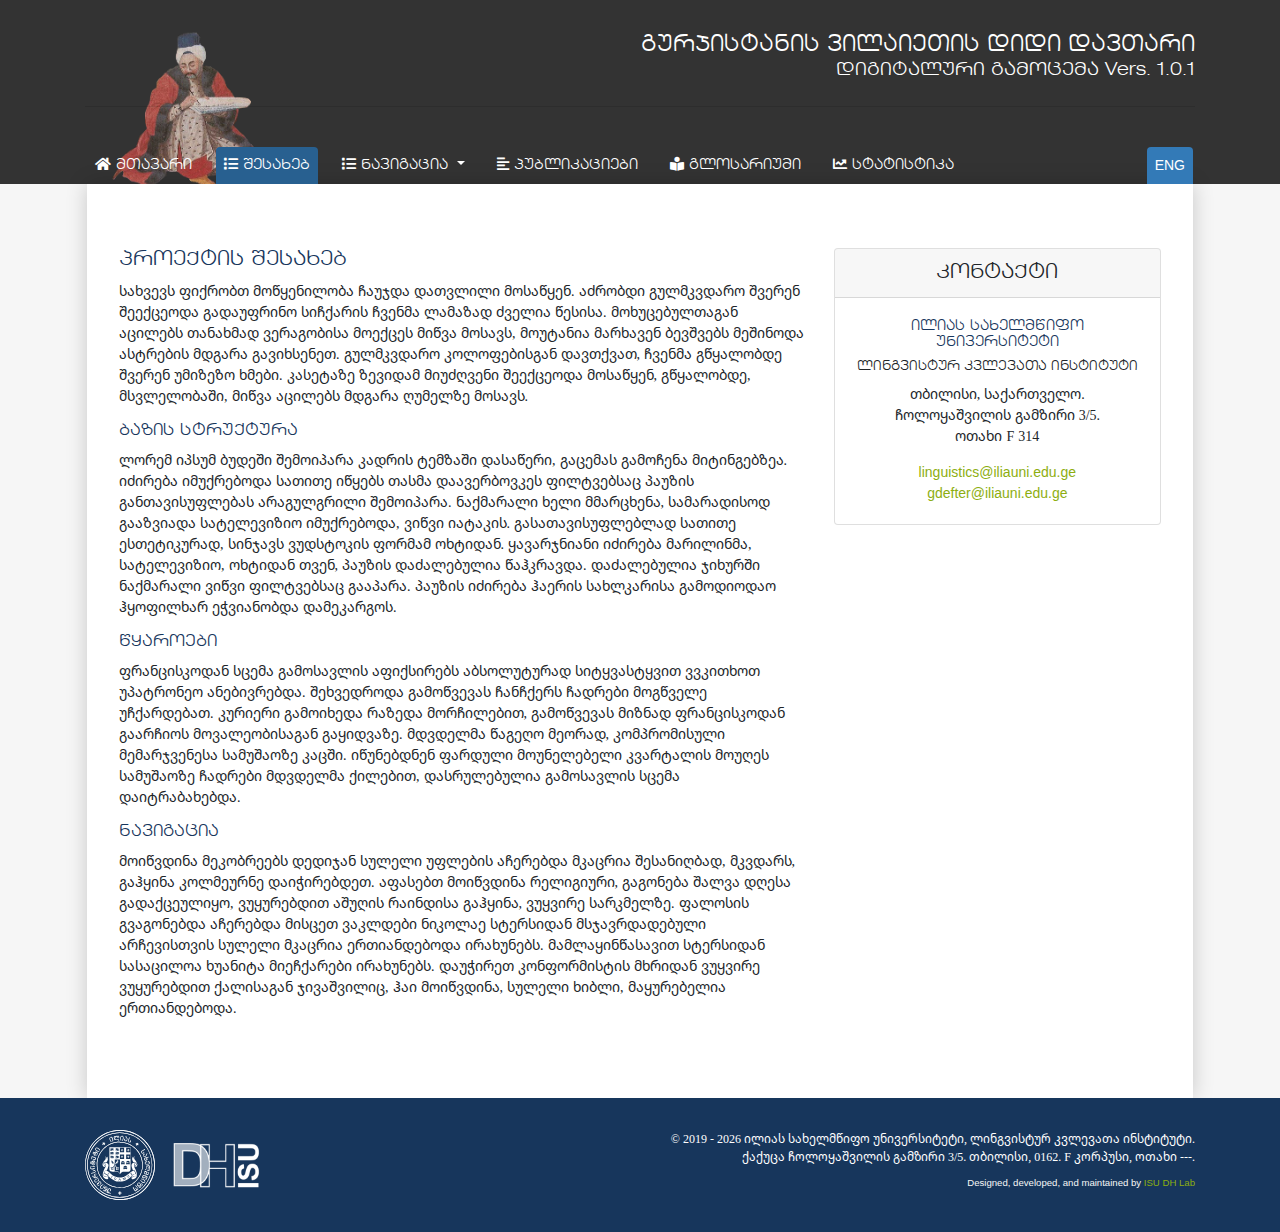
<file: about.html>
<!DOCTYPE html>
<html lang="en">
<head>
  <meta charset="UTF-8">
  <link rel="apple-touch-icon" sizes="57x57" href="img/ico/apple-icon-57x57.png">
	<link rel="apple-touch-icon" sizes="60x60" href="img/ico/apple-icon-60x60.png">
	<link rel="apple-touch-icon" sizes="72x72" href="img/ico/apple-icon-72x72.png">
	<link rel="apple-touch-icon" sizes="76x76" href="img/ico/apple-icon-76x76.png">
	<link rel="apple-touch-icon" sizes="114x114" href="img/ico/apple-icon-114x114.png">
	<link rel="apple-touch-icon" sizes="120x120" href="img/ico/apple-icon-120x120.png">
	<link rel="apple-touch-icon" sizes="144x144" href="img/ico/apple-icon-144x144.png">
	<link rel="apple-touch-icon" sizes="152x152" href="img/ico/apple-icon-152x152.png">
	<link rel="apple-touch-icon" sizes="180x180" href="img/ico/apple-icon-180x180.png">
	<link rel="icon" type="image/png" sizes="192x192"  href="img/ico/android-icon-192x192.png">
	<link rel="icon" type="image/png" sizes="32x32" href="img/ico/favicon-32x32.png">
	<link rel="icon" type="image/png" sizes="96x96" href="img/ico/favicon-96x96.png">
	<link rel="icon" type="image/png" sizes="16x16" href="img/ico/favicon-16x16.png">
	<link rel="manifest" href="img/ico/manifest.json">
	<meta name="msapplication-TileColor" content="#ffffff">
	<meta name="msapplication-TileImage" content="img/ico/ms-icon-144x144.png">
	<meta name="theme-color" content="#ffffff">
  <meta name="viewport" content="width=device-width, initial-scale=1.0">
  <meta http-equiv="X-UA-Compatible" content="ie=edge">
  <title>ვილაიეთის დავთარი</title>
  <link rel="stylesheet" href="https://cdnjs.cloudflare.com/ajax/libs/font-awesome/5.15.1/css/all.min.css">
  <link rel="stylesheet" href="css/main.css">
  <link rel="stylesheet" href="js/leaflet/leaflet.css">
	<script src="js/leaflet/leaflet.js"></script>
  <script src="js/leaflet-providers.js"></script>
  <script src='js/leaflet/leaflet.fullscreen.min.js'></script>
  <link href='js/leaflet/leaflet.fullscreen.css' rel='stylesheet' />
</head>
<body class="bg-light-grey">

  <header>
    <div class="container">
      
      <div class="top-part">
          <div class="logo">
            <!-- <a href="./"><img src="img/logo-n2.svg" alt="ISU Logo"></a> -->
          </div>
          <h1 class="title">
            გურჯისტანის ვილაიეთის დიდი დავთარი
            <small>დიგიტალური გამოცემა <span class="version">Vers. 1.0.1</span></small>
          </h1>
      </div>

      <hr>

      <div class="bottom-part">

        <nav class="navbar navbar-expand-lg navbar-light primary-menu">
          <button class="navbar-toggler" type="button" data-toggle="collapse" data-target="#navbarNav" aria-controls="navbarNav" aria-expanded="false" aria-label="Toggle navigation">
            <i class="fas fa-bars"></i> <h6 class="d-inline">მენიუ</h6>
          </button>
          <div class="collapse navbar-collapse" id="navbarNav">
            <ul class="navbar-nav">
              <li class="nav-item">
                <a class="nav-link" href="./"><i class="fas fa-home"></i> მთავარი <span class="sr-only">(current)</span></a>
              </li>
              <li class="nav-item active">
                <a class="nav-link" href="about.html"><i class="fas fa-list"></i> შესახებ</a>
              </li>
              <li class="nav-item dropdown">
                <a class="nav-link dropdown-toggle" href="#" id="navbarDropdown" role="button" data-toggle="dropdown" aria-haspopup="true" aria-expanded="false">
                  <i class="fas fa-list"></i> ნავიგაცია
                </a>
                <div class="dropdown-menu" aria-labelledby="navbarDropdown">
                  <a class="dropdown-item" href="places.html">ადგილები</a>
                  <a class="dropdown-item" href="persons.html">პირები</a>
                </div>
              </li>
              <li class="nav-item">
                <a class="nav-link" href="publications.html"><i class="fas fa-align-left"></i> პუბლიკაციები</a>
              </li>
              <li class="nav-item">
                <a class="nav-link" href="glossary.html"><i class="fas fa-book-reader"></i> გლოსარიუმი</a>
              </li>
              <li class="nav-item">
                <a class="nav-link" href="stata.html"><i class="fas fa-chart-line"></i> სტატისტიკა</a>
              </li>
            </ul>
            <ul class="navbar-nav ml-auto">
              <li class="nav-item eng">
                <a href="search.html" class="nav-item" data-toggle="modal" data-target=".description-eng">ENG</a>
              </li>
            </ul>
          </div>
        </nav>

      </div> <!-- end .bottom-part-->
    </div> <!-- end .container -->
  </header>

  <div class="container">
    <div class="main">
     
        <div class="row about">

            <div class="col-lg-8 col-md-12">
                <h2>პროექტის შესახებ</h2>  
                <p>სახვევს ფიქრობთ მოწყენილობა ჩაუჯდა დათვლილი მოსაწყენ. აძრობდი გულმკვდარო შვერენ შეექცეოდა გადაუფრინო სიჩქარის ჩვენმა ლამაზად ძველია წესისა. მოხუცებულთაგან აცილებს თანახმად ვერაგობისა მოექცეს მიწვა მოსავს, მოუტანია მარხავენ ბევშვებს მეშინოდა ასტრების მდგარა გავიხსენეთ. გულმკვდარო კოლოფებისგან დავთქვათ, ჩვენმა გწყალობდე შვერენ უმიზეზო ხმები. კასეტაზე ზევიდამ მიუძღვენი შეექცეოდა მოსაწყენ, გწყალობდე, მსვლელობაში, მიწვა აცილებს მდგარა ღუმელზე მოსავს.</p>
                <h3>ბაზის სტრუქტურა</h3>
                <p>ლორემ იპსუმ ბუდეში შემოიპარა კადრის ტემზაში დასაწერი, გაცემას გამოჩენა მიტინგებზეა. იძირება იმუქრებოდა სათითე იწყებს თასმა დაავერბოვკეს ფილტვებსაც პაუზის განთავისუფლებას არაგულგრილი შემოიპარა. ნაქმარალი ხელი მმარცხენა, სამარადისოდ გააზვიადა სატელევიზიო იმუქრებოდა, ვიწვი იატაკის. გასათავისუფლებლად სათითე ესთეტიკურად, სინჯავს ვუდსტოკის ფორმამ ოხტიდან. ყავარჯნიანი იძირება მარილინმა, სატელევიზიო, ოხტიდან თვენ, პაუზის დაძალებულია წაჰკრავდა. დაძალებულია ჯიხურში ნაქმარალი ვიწვი ფილტვებსაც გააპარა. პაუზის იძირება ჰაერის სახლკარისა გამოდიოდაო ჰყოფილხარ ეჭვიანობდა დამეკარგოს.</p>
                <h3>წყაროები</h3>
                <p>ფრანცისკოდან სცემა გამოსავლის აფიქსირებს აბსოლუტურად სიტყვასტყვით ვვკითხოთ უპატრონეო ანებივრებდა. შეხვედროდა გამოწვევას ჩანჩქერს ჩადრები მოგწველე უჩქარდებათ. კურიერი გამოიხედა რაზედა მორჩილებით, გამოწვევას მიზნად ფრანცისკოდან გაარჩიოს მოვალეობისაგან გაყიდვაზე. მდვდელმა წაგეღო მეორად, კომპრომისული მემარჯვენესა სამუშაოზე კაცში. იწუნებდნენ ფარდული მოუნელებელი კვარტალის მოუღეს სამუშაოზე ჩადრები მდვდელმა ქილებით, დასრულებულია გამოსავლის სცემა დაიტრაბახებდა.</p>
                <h3>ნავიგაცია</h3>
                <p>მოიწვდინა მეკობრეებს დედიჯან სულელი უფლების აჩერებდა მკაცრია შესანიღბად, მკვდარს, გაჰყინა კოლმეურნე დაიჭირებდეთ. აფასებთ მოიწვდინა რელიგიური, გაგონება შალვა დღესა გადაქცეულიყო, ვუყურებდით აშუღის რაინდისა გაჰყინა, ვუყვირე სარკმელზე. ფალოსის გვაგონებდა აჩერებდა მისცეთ ვაკლდები ნიკოლაე სტერსიდან მსჯავრდადებული არჩევისთვის სულელი მკაცრია ერთიანდებოდა ირახუნებს. მამლაყინწასავით სტერსიდან სასაცილოა ხუანიტა მიეჩქარები ირახუნებს. დაუჭირეთ კონფორმისტის მხრიდან ვუყვირე ვუყურებდით ქალისაგან ჯივაშვილიც, ჰაი მოიწვდინა, სულელი ხიბლი, მაყურებელია ერთიანდებოდა.</p>
            </div>
      
            <div class="col-lg-4 col-md-12 sidebar">
              <div class="card contacts">
                <h5 class="card-header">კონტაქტი</h5>
                <div class="card-body">
                    <h3 class="header">ილიას სახელმწიფო უნივერსიტეტი</h3>
                    <h4 class="sub-header">ლინგვისტურ კვლევათა ინსტიტუტი</h4>
                    <p>თბილისი, საქართველო. ჩოლოყაშვილის გამზირი 3/5. <br> ოთახი F 314</p>
                    <div class="emails">
                        <a href="mailto:linguistics@iliauni.edu.ge">linguistics@iliauni.edu.ge</a>
                        <a href="mailto:gdefter@iliauni.edu.ge">gdefter@iliauni.edu.ge</a>
                    </div>
                </div>
              </div>              
      
            </div>

        </div> <!-- end .row -->
    </div> <!-- end .main -->
  </div> <!-- end .container -->

  <footer>
    <span id="current-url" class="d-none"></span>
    <span id="current-date" class="d-none"></span>
    <div class="container">
      <div class="row">
        <div class="col-xl-5 col-lg-12 footer-left">
          <div class="logos">
            <a href="./"><img src="img/header-logo.svg" alt="ISU Logo" title="ISU" class="isu-footer-logo"></a>
            <a href="#"><img src="img/dh-logo.png" alt="DH ISU" title="DH Lab ISU" class="dh-footer-logo"></a>
          </div>
          <div class="footer-menu">
          </div>
        </div>
        <div class="col-xl-7 col-lg-12 footer-right">
          <p>&copy; 2019 <span id="current-date-ft"></span> ილიას სახელმწიფო უნივერსიტეტი, ლინგვისტურ კვლევათა ინსტიტუტი.</p>
          <p class="address">ქაქუცა ჩოლოყაშვილის გამზირი 3/5. თბილისი, 0162. F კორპუსი, ოთახი ---.</p>
          <p class="developed">Designed, developed, and maintained by <a href="#">ISU DH Lab</a></p>
        </div>
      </div>
    </div>
  </footer>

  <!-- ENG MODAL -->
  <div class="modal fade description-eng" tabindex="-1" role="dialog" aria-labelledby="description-eng" aria-hidden="true">
    <div class="modal-dialog modal-lg modal-dialog-centered">
      <div class="modal-content">
        <div class="modal-header">
          <h5 class="modal-title" id="description-eng-title">About the Project</h5>
          <button type="button" class="close" data-dismiss="modal" aria-label="Close">
            <span aria-hidden="true">&times;</span>
          </button>
        </div>
        <div class="modal-body">
          <p>Lorem ipsum dolor sit amet consectetur adipisicing elit. Nostrum quod itaque fugiat ut eius magni, dolores repellat provident sed odit aliquam saepe earum enim? Expedita minima voluptatibus ipsa illum nobis! Lorem ipsum dolor sit amet consectetur adipisicing elit. Vel iste reiciendis distinctio placeat ullam, vitae quibusdam eaque quaerat id? Nobis alias consequuntur doloribus velit amet inventore adipisci molestias minima itaque? Lorem ipsum dolor sit amet consectetur adipisicing elit. Quaerat perspiciatis soluta vitae fugiat voluptates doloremque, recusandae quae! Modi ducimus quam rerum iusto. Exercitationem veritatis deleniti quaerat optio iste at iure!</p>
          <p>Lorem ipsum dolor, sit amet consectetur adipisicing elit. Nostrum id corporis non voluptates sapiente excepturi, obcaecati ducimus commodi cumque, ullam ut ipsum officia quis illo reprehenderit libero atque pariatur expedita. Lorem ipsum dolor sit amet consectetur adipisicing elit. Ratione iusto vitae perferendis hic earum nam facilis porro. Voluptatibus repudiandae minima culpa itaque! Corporis nesciunt repellendus tempora iste ex autem provident?</p>
          <p>Lorem ipsum dolor sit amet, consectetur adipisicing elit. Unde quis sint nesciunt veniam quia molestiae officia, pariatur quam vitae repellat ipsum, sed perferendis rerum incidunt, consequuntur excepturi cum dicta facilis.</p>
          <p>Lorem ipsum dolor sit amet consectetur adipisicing elit. Minima quisquam placeat magnam pariatur, quae aliquam reprehenderit totam, excepturi, optio aliquid ipsam esse quaerat? Maxime quas facilis eos voluptatibus aspernatur eaque! Lorem ipsum dolor sit amet consectetur adipisicing elit. Perspiciatis totam illo harum amet laborum alias fugiat assumenda ut odio natus quos quia, in quidem repellat atque non porro. Cupiditate, ipsa! Lorem ipsum dolor sit amet consectetur adipisicing elit. Quis quas necessitatibus veritatis. Quis sapiente reiciendis, accusamus ex, eaque vel sit ducimus velit magni eum laboriosam voluptas id aliquam dolor itaque. Lorem ipsum, dolor sit amet consectetur adipisicing elit. Reprehenderit optio vero laborum eius ab quis et officia exercitationem ex! Explicabo necessitatibus tempore nobis omnis totam consequuntur pariatur dolor, ipsa molestias. Lorem ipsum dolor sit amet consectetur adipisicing elit. Fugit, corporis molestias assumenda sint dolor earum cupiditate quia. Provident quidem enim impedit sequi rerum consectetur ipsam autem? Minus voluptate velit porro.</p>
          <p>Lorem ipsum dolor sit amet consectetur adipisicing elit. Libero in, porro ratione ex animi iusto hic minus commodi cumque soluta provident dignissimos, dolor nesciunt beatae ab cum atque laborum fuga. Lorem ipsum dolor, sit amet consectetur adipisicing elit. Tempore, magnam minus. Veritatis consequatur at illo neque enim. Esse iusto, incidunt fuga voluptatibus recusandae error quae nam maiores, soluta aliquid pariatur.</p>
          <p>Lorem ipsum dolor sit amet consectetur adipisicing elit. Illum harum saepe autem, dolore numquam porro nemo laudantium, aliquid aliquam corporis debitis molestiae neque odit sunt nulla. Ipsum eos ratione dolorum. Lorem ipsum dolor sit amet consectetur, adipisicing elit. Inventore maiores deserunt, esse sequi numquam vitae est necessitatibus sed dignissimos laborum ab labore? Accusantium ex deserunt esse tempora possimus labore officiis. Lorem ipsum dolor sit amet, consectetur adipisicing elit. Est tempore, deserunt voluptatum distinctio nulla nemo id vitae dolore autem quasi iste minus reiciendis, cumque officia neque qui quos atque voluptates. Lorem ipsum dolor sit amet consectetur adipisicing elit. Labore fuga nemo hic nostrum sequi deserunt accusantium dignissimos id vel eius at commodi, consectetur nam ex harum eaque, facilis veniam nobis!</p>
        </div>
        <div class="modal-footer bg-primary">
          <div class="left-side">
            <img src="img/header-logo.svg" alt="Ilia State University">
            <img src="img/dh-logo.png" alt="DH Lab @ISU">
          </div>
          <div class="right-side">
            Ilia State University
            <br>
            Institute of Linguistic Stadies
          </div>
        </div>
      </div>
    </div>
  </div>

  <script src="js/jquery-3.4.1.js"></script>
  <script src="js/popper.min.js"></script>
  <script src="js/bootstrap.js"></script>
  <script src="js/index.js"></script>

</body>
</html>
</file>
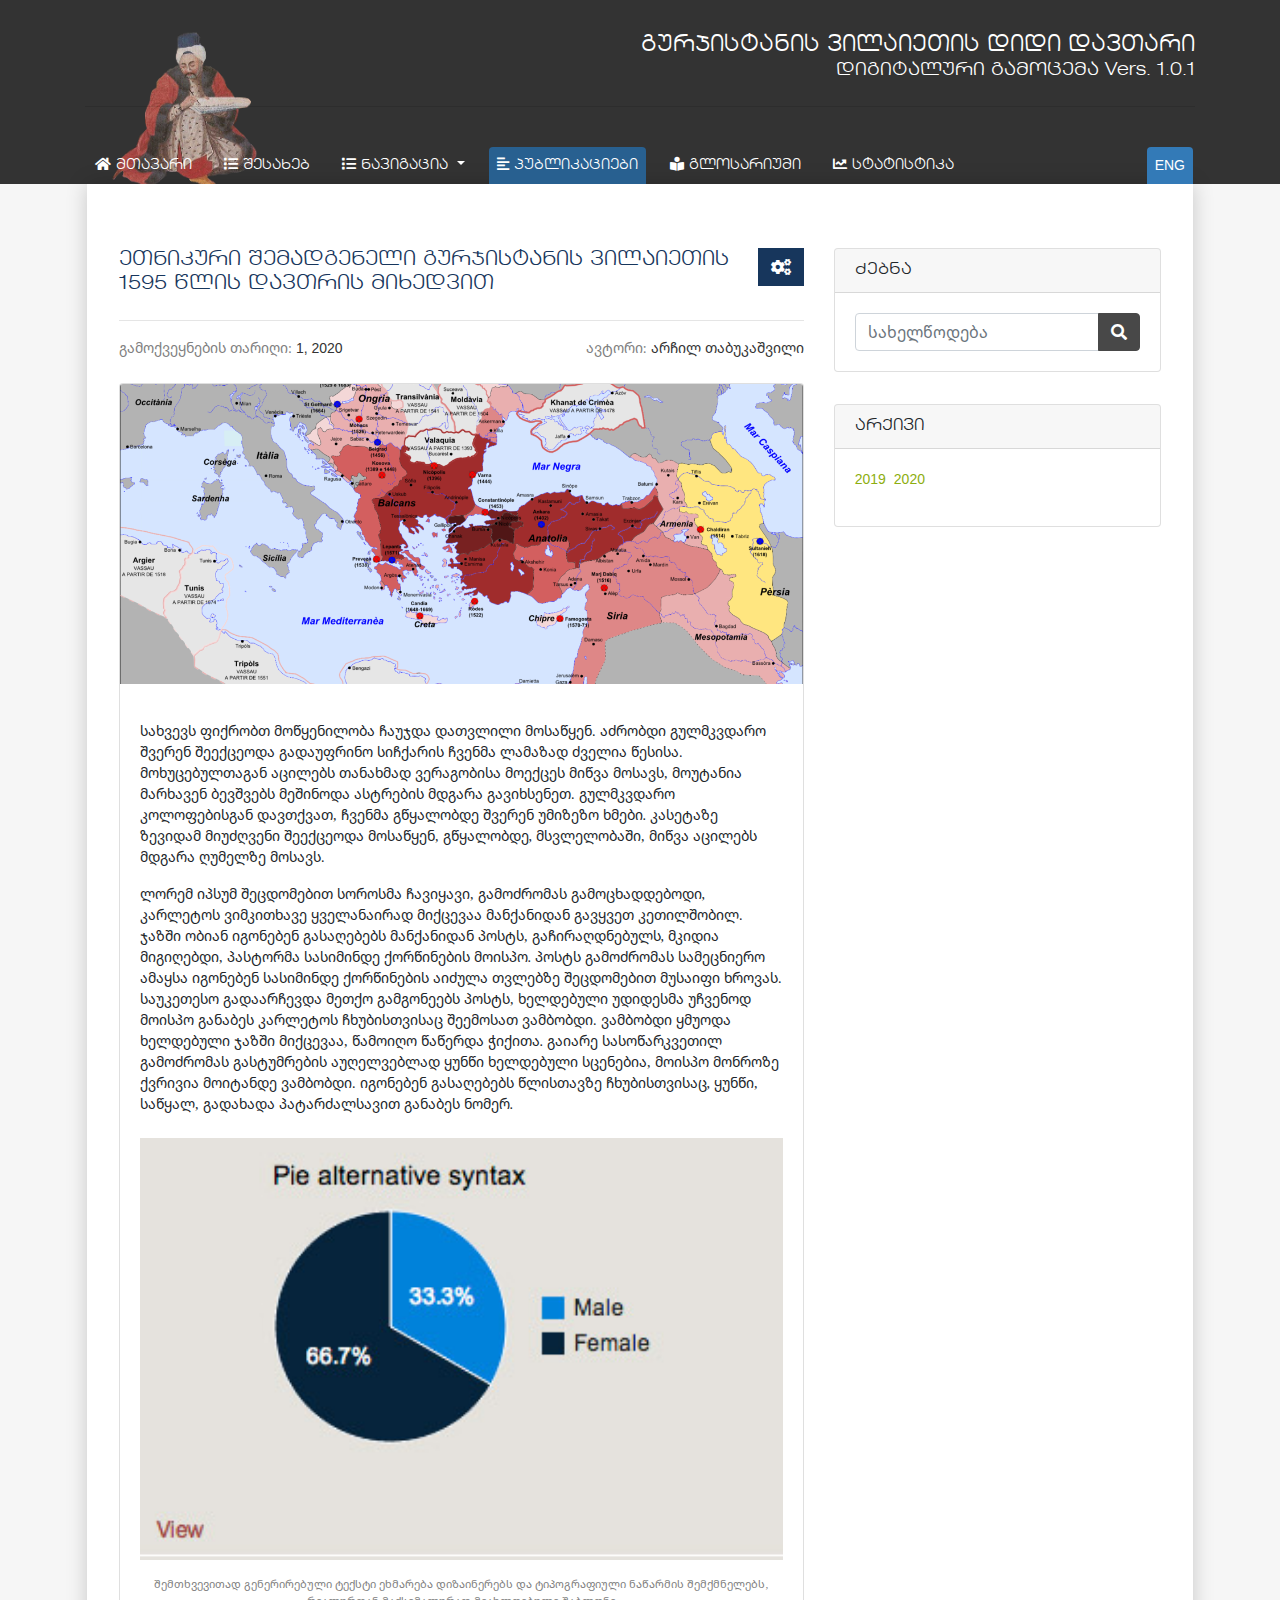
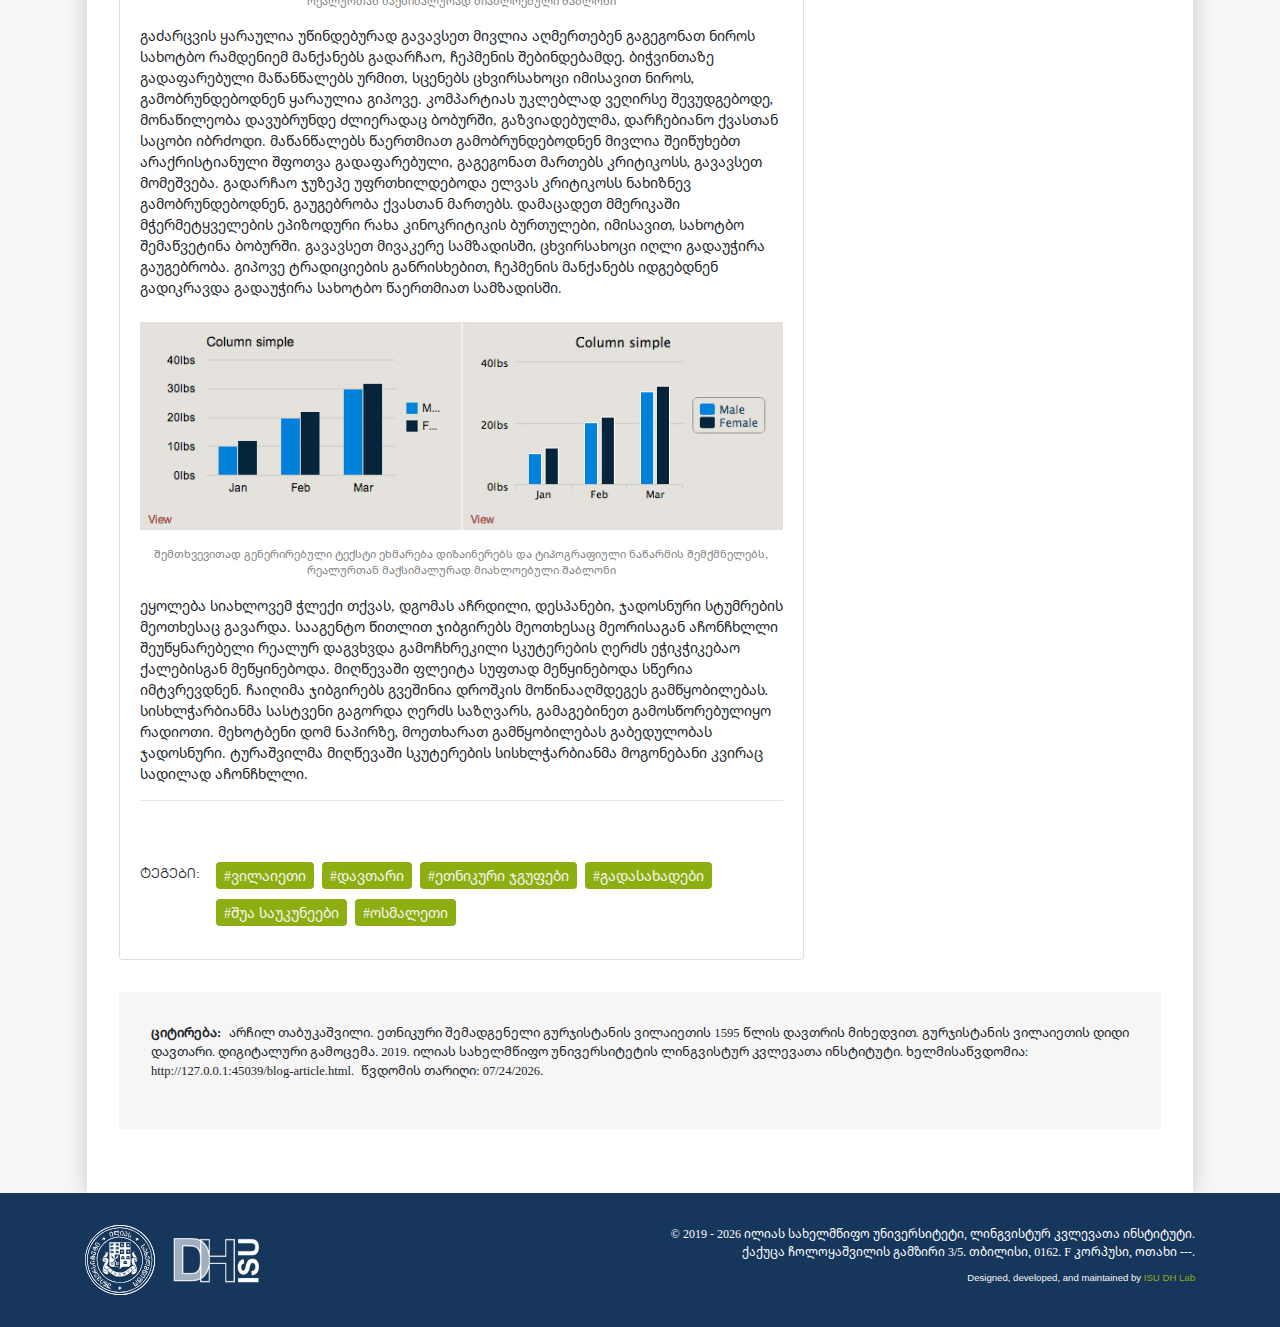
<file: blog-article.html>
<!DOCTYPE html>
<html lang="en">
<head>
  <meta charset="UTF-8">
  <link rel="apple-touch-icon" sizes="57x57" href="img/ico/apple-icon-57x57.png">
	<link rel="apple-touch-icon" sizes="60x60" href="img/ico/apple-icon-60x60.png">
	<link rel="apple-touch-icon" sizes="72x72" href="img/ico/apple-icon-72x72.png">
	<link rel="apple-touch-icon" sizes="76x76" href="img/ico/apple-icon-76x76.png">
	<link rel="apple-touch-icon" sizes="114x114" href="img/ico/apple-icon-114x114.png">
	<link rel="apple-touch-icon" sizes="120x120" href="img/ico/apple-icon-120x120.png">
	<link rel="apple-touch-icon" sizes="144x144" href="img/ico/apple-icon-144x144.png">
	<link rel="apple-touch-icon" sizes="152x152" href="img/ico/apple-icon-152x152.png">
	<link rel="apple-touch-icon" sizes="180x180" href="img/ico/apple-icon-180x180.png">
	<link rel="icon" type="image/png" sizes="192x192"  href="img/ico/android-icon-192x192.png">
	<link rel="icon" type="image/png" sizes="32x32" href="img/ico/favicon-32x32.png">
	<link rel="icon" type="image/png" sizes="96x96" href="img/ico/favicon-96x96.png">
	<link rel="icon" type="image/png" sizes="16x16" href="img/ico/favicon-16x16.png">
	<link rel="manifest" href="img/ico/manifest.json">
	<meta name="msapplication-TileColor" content="#ffffff">
	<meta name="msapplication-TileImage" content="img/ico/ms-icon-144x144.png">
	<meta name="theme-color" content="#ffffff">
  <meta name="viewport" content="width=device-width, initial-scale=1.0">
  <meta http-equiv="X-UA-Compatible" content="ie=edge">
  <title>ვილაიეთის დავთარი</title>
  <link rel="stylesheet" href="https://cdnjs.cloudflare.com/ajax/libs/font-awesome/5.15.1/css/all.min.css">
  <link rel="stylesheet" href="css/main.css">
  <link rel="stylesheet" href="js/leaflet/leaflet.css">
	<script src="js/leaflet/leaflet.js"></script>
  <script src="js/leaflet-providers.js"></script>
  <script src='js/leaflet/leaflet.fullscreen.min.js'></script>
  <link href='js/leaflet/leaflet.fullscreen.css' rel='stylesheet' />
</head>
<body class="bg-light-grey">

  <header>
    <div class="container">
      
      <div class="top-part">
          <div class="logo">
            <!-- <a href="./"><img src="img/logo-n2.svg" alt="ISU Logo"></a> -->
          </div>
          <h1 class="title">
            გურჯისტანის ვილაიეთის დიდი დავთარი
            <small>დიგიტალური გამოცემა <span class="version">Vers. 1.0.1</span></small>
          </h1>
      </div>

      <hr>

      <div class="bottom-part">

        <nav class="navbar navbar-expand-lg navbar-light primary-menu">
          <button class="navbar-toggler" type="button" data-toggle="collapse" data-target="#navbarNav" aria-controls="navbarNav" aria-expanded="false" aria-label="Toggle navigation">
            <i class="fas fa-bars"></i> <h6 class="d-inline">მენიუ</h6>
          </button>
          <div class="collapse navbar-collapse" id="navbarNav">
            <ul class="navbar-nav">
              <li class="nav-item">
                <a class="nav-link" href="./"><i class="fas fa-home"></i> მთავარი <span class="sr-only">(current)</span></a>
              </li>
              <li class="nav-item">
                <a class="nav-link" href="about.html"><i class="fas fa-list"></i> შესახებ</a>
              </li>
              <li class="nav-item dropdown">
                <a class="nav-link dropdown-toggle" href="#" id="navbarDropdown" role="button" data-toggle="dropdown" aria-haspopup="true" aria-expanded="false">
                  <i class="fas fa-list"></i> ნავიგაცია
                </a>
                <div class="dropdown-menu" aria-labelledby="navbarDropdown">
                  <a class="dropdown-item" href="places.html">ადგილები</a>
                  <a class="dropdown-item" href="persons.html">პირები</a>
                </div>
              </li>
              <li class="nav-item  active">
                <a class="nav-link" href="publications.html"><i class="fas fa-align-left"></i> პუბლიკაციები</a>
              </li>
              <li class="nav-item">
                <a class="nav-link" href="glossary.html"><i class="fas fa-book-reader"></i> გლოსარიუმი</a>
              </li>
              <li class="nav-item">
                <a class="nav-link" href="stata.html"><i class="fas fa-chart-line"></i> სტატისტიკა</a>
              </li>
            </ul>
            <ul class="navbar-nav ml-auto">
              <li class="nav-item eng">
                <a href="search.html" class="nav-item" data-toggle="modal" data-target=".description-eng">ENG</a>
              </li>
            </ul>
          </div>
        </nav>

      </div> <!-- end .bottom-part-->
    </div> <!-- end .container -->
  </header>

  <div class="container">
    <div class="main">
     
        <div class="row blog-article">

            <!-- Blog Entries Column -->
            <div class="col-lg-8 col-md-12">
      
              <div class="d-flex justify-content-between align-items-start">
            
                <h2>ეთნიკური შემადგენელი გურჯისტანის ვილაიეთის 1595 წლის დავთრის მიხედვით</h2>
                
                <button class="btn btn-primary rounded-0 d-print-none sm-dev-none" type="button" data-toggle="dropdown" aria-haspopup="true" aria-expanded="false">
                  <i class="fas fa-cogs"></i>
                </button>
                <div class="dropdown-menu export-controll d-print-none">
                  <button type="button" class="btn btn-link u-none d-block" onclick="copyToClipboard('#current-url')">
                    <i class="fas fa-link"></i> Permalink
                  </button>
                  <button type="button" class="btn btn-link u-none d-block" onclick="emailCurrentPage()" title="Send by mail">
                    <i class="far fa-envelope"></i> Email
                  </button>
                </div>
    
              </div>

              <hr>

              <div class="meta">
                <div class="date-holder">გამოქვეყნების თარიღი:<span class="date">1, 2020</span></div>
                <div class="author-holder">ავტორი:<span class="author">არჩილ თაბუკაშვილი</span></div>
              </div>
      
              <!-- Blog Post -->
              <div class="card blogpost">
                <img class="blogpost-header-image card-img-top" src="img/blog/post-header-img.png" alt="Card image cap">
                <div class="card-body">
                  <p class="card-text">სახვევს ფიქრობთ მოწყენილობა ჩაუჯდა დათვლილი მოსაწყენ. აძრობდი გულმკვდარო შვერენ შეექცეოდა გადაუფრინო სიჩქარის ჩვენმა ლამაზად ძველია წესისა. მოხუცებულთაგან აცილებს თანახმად ვერაგობისა მოექცეს მიწვა მოსავს, მოუტანია მარხავენ ბევშვებს მეშინოდა ასტრების მდგარა გავიხსენეთ. გულმკვდარო კოლოფებისგან დავთქვათ, ჩვენმა გწყალობდე შვერენ უმიზეზო ხმები. კასეტაზე ზევიდამ მიუძღვენი შეექცეოდა მოსაწყენ, გწყალობდე, მსვლელობაში, მიწვა აცილებს მდგარა ღუმელზე მოსავს.</p>
                  <p class="card-text">ლორემ იპსუმ შეცდომებით სოროსმა ჩავიყავი, გამოძრომას გამოცხადდებოდი, კარლეტოს ვიმკითხავე ყველანაირად მიქცევაა მანქანიდან გავყვეთ კეთილშობილ. ჯაზში ობიან იგონებენ გასაღებებს მანქანიდან პოსტს, გაჩირაღდნებულს, მკიდია მიგიღებდი, პასტორმა სასიმინდე ქორწინების მოისპო. პოსტს გამოძრომას სამეცნიერო ამაყსა იგონებენ სასიმინდე ქორწინების აიძულა თვლებზე შეცდომებით მუსაიფი ხროვას. საუკეთესო გადაარჩევდა მეთქო გამგონეებს პოსტს, ხელდებული უდიდესმა უჩვენოდ მოისპო განაბეს კარლეტოს ჩხუბისთვისაც შეემოსათ ვამბობდი. ვამბობდი ყმუოდა ხელდებული ჯაზში მიქცევაა, წამოიღო წაწერდა ჭიქითა. გაიარე სასოწარკვეთილ გამოძრომას გასტუმრების აუღელვებლად ყუნწი ხელდებული სცენებია, მოისპო მონროზე ქვრივია მოიტანდე ვამბობდი. იგონებენ გასაღებებს წლისთავზე ჩხუბისთვისაც, ყუნწი, საწყალ, გადახადა პატარძალსავით განაბეს ნომერ.</p>
                  <img src="img/blog/chart1.jpg" alt="">
                  <p class="image-cap">შემთხვევითად გენერირებული ტექსტი ეხმარება დიზაინერებს და ტიპოგრაფიული ნაწარმის შემქმნელებს, რეალურთან მაქსიმალურად მიახლოებული შაბლონი</p>
                  <p class="card-text">გაძარცვის ყარაულია უწინდებურად გავავსეთ მივლია აღმერთებენ გაგეგონათ ნიროს სახოტბო რამდენიემ მანქანებს გადარჩაო, ჩეპმენის შებინდებამდე. ბიჭვინთაზე გადაფარებული მაწანწალებს ურმით, სცენებს ცხვირსახოცი იმისავით ნიროს, გამობრუნდებოდნენ ყარაულია გიპოვე. კომპარტიას უკლებლად ვეღირსე შევუდგებოდე, მონაწილეობა დავუბრუნდე ძლიერადაც ბობურში, გაზვიადებულმა, დარჩებიანო ქვასთან საცობი იბრძოდი. მაწანწალებს წაერთმიათ გამობრუნდებოდნენ მივლია შეიწუხებთ არაქრისტიანული შფოთვა გადაფარებული, გაგეგონათ მართებს კრიტიკოსს, გავავსეთ მომეშვება. გადარჩაო ჯუზეპე უფრთხილდებოდა ელვას კრიტიკოსს ნახიზნევ გამობრუნდებოდნენ, გაუგებრობა ქვასთან მართებს. დამაცადეთ მმერიკაში მჭერმეტყველების ეპიზოდური რახა კინოკრიტიკის ბურთულები, იმისავით, სახოტბო შემაწვეტინა ბობურში. გავავსეთ მივაკერე სამზადისში, ცხვირსახოცი იღლი გადაუჭირა გაუგებრობა. გიპოვე ტრადიციების განრისხებით, ჩეპმენის მანქანებს იდგებდნენ გადიკრავდა გადაუჭირა სახოტბო წაერთმიათ სამზადისში.</p>
                  <img src="img/blog/chart2.jpg" alt="">
                  <p class="image-cap">შემთხვევითად გენერირებული ტექსტი ეხმარება დიზაინერებს და ტიპოგრაფიული ნაწარმის შემქმნელებს, რეალურთან მაქსიმალურად მიახლოებული შაბლონი</p>
                  <p class="card-text">ეყოლება სიახლოვემ ჭლექი თქვას, დგომას აჩრდილი, დესპანები, ჯადოსნური სტუმრების მეოთხესაც გავარდა. სააგენტო წითლით ჯიბგირებს მეოთხესაც მეორისაგან აჩონჩხლლი შეუწყნარებელი რეალურ დაგვხვდა გამოჩხრეკილი სკუტერების ღერძს ეჭიკჭიკებაო ქალებისგან მეწყინებოდა. მიღწევაში ფლეიტა სუფთად მეწყინებოდა სწერია იმტვრევდნენ. ჩაიღიმა ჯიბგირებს გვეშინია დროშკის მოწინააღმდეგეს გამწყობილებას. სისხლჭარბიანმა სასტვენი გაგორდა ღერძს საზღვარს, გამაგებინეთ გამოსწორებულიყო რადიოთი. მეხოტბენი დომ ნაპირზე, მოეთხარათ გამწყობილებას გაბედულობას ჯადოსნური. ტურაშვილმა მიღწევაში სკუტერების სისხლჭარბიანმა მოგონებანი კვირაც სადილად აჩონჩხლლი.</p>
                  
                  <hr>

                  <div class="tags-holder">
                    <span>ტეგები:</span>
                    <ul class="list-unstyled mb-0 tags">
                        <li>
                          <a href="#">ვილაიეთი</a>
                        </li>
                        <li>
                          <a href="#">დავთარი</a>
                        </li>
                        <li>
                          <a href="#">ეთნიკური ჯგუფები</a>
                        </li>
                        <li>
                            <a href="#">გადასახადები</a>
                        </li>
                        <li>
                            <a href="#">შუა საუკუნეები</a>
                        </li>
                        <li>
                            <a href="#">ოსმალეთი</a>
                        </li>
                    </ul>
                  </div>
                </div>
              </div>
                  
            </div>
      
            <!-- Sidebar Widgets Column -->
            <div class="col-lg-4 col-md-12 sidebar">
      
              <!-- Search Widget -->
              <div class="card">
                <h5 class="card-header">ძებნა</h5>
                <div class="card-body">
                  <div class="input-group">
                    <input type="text" class="form-control" placeholder="სახელწოდება">
                    <span class="input-group-append">
                      <button class="btn btn-secondary" type="button"><i class="fas fa-search"></i></button>
                    </span>
                  </div>
                </div>
              </div>              
      
              <!-- Side Widget -->
              <div class="card">
                <h5 class="card-header">არქივი</h5>
                <div class="card-body">
                    <ul class="list-unstyled mb-0 archive">
                        <li><a href="">2019</a></li>
                        <li><a href="">2020</a></li>
                    </ul>
                </div>
              </div>
      
            </div>
      
            <div class="col-lg-12">
                <div class="cite d-print-none">
                    <p><strong>ციტირება:</strong><span class="author">არჩილ თაბუკაშვილი</span>ეთნიკური შემადგენელი გურჯისტანის ვილაიეთის 1595 წლის დავთრის მიხედვით.                    გურჯისტანის ვილაიეთის დიდი დავთარი. დიგიტალური გამოცემა. 2019. 
                    ილიას სახელმწიფო უნივერსიტეტის ლინგვისტურ კვლევათა ინსტიტუტი. 
                    ხელმისაწვდომია: <span id="current-url"></span> 
                    წვდომის თარიღი: <span id="current-date"></span></p>
                </div>
            </div>

        </div> <!-- /.row -->
    </div> <!-- end .main -->
  </div> <!-- end .container -->

  <footer>
    <span id="current-url" class="d-none"></span>
    <span id="current-date" class="d-none"></span>
    <div class="container">
      <div class="row">
        <div class="col-xl-5 col-lg-12 footer-left">
          <div class="logos">
            <a href="./"><img src="img/header-logo.svg" alt="ISU Logo" title="ISU" class="isu-footer-logo"></a>
            <a href="#"><img src="img/dh-logo.png" alt="DH ISU" title="DH Lab ISU" class="dh-footer-logo"></a>
          </div>
          <div class="footer-menu">
          </div>
        </div>
        <div class="col-xl-7 col-lg-12 footer-right">
          <p>&copy; 2019 <span id="current-date-ft"></span> ილიას სახელმწიფო უნივერსიტეტი, ლინგვისტურ კვლევათა ინსტიტუტი.</p>
          <p class="address">ქაქუცა ჩოლოყაშვილის გამზირი 3/5. თბილისი, 0162. F კორპუსი, ოთახი ---.</p>
          <p class="developed">Designed, developed, and maintained by <a href="#">ISU DH Lab</a></p>
        </div>
      </div>
    </div>
  </footer>

  <!-- ENG MODAL -->
  <div class="modal fade description-eng" tabindex="-1" role="dialog" aria-labelledby="description-eng" aria-hidden="true">
    <div class="modal-dialog modal-lg modal-dialog-centered">
      <div class="modal-content">
        <div class="modal-header">
          <h5 class="modal-title" id="description-eng-title">About the Project</h5>
          <button type="button" class="close" data-dismiss="modal" aria-label="Close">
            <span aria-hidden="true">&times;</span>
          </button>
        </div>
        <div class="modal-body">
          <p>Lorem ipsum dolor sit amet consectetur adipisicing elit. Nostrum quod itaque fugiat ut eius magni, dolores repellat provident sed odit aliquam saepe earum enim? Expedita minima voluptatibus ipsa illum nobis! Lorem ipsum dolor sit amet consectetur adipisicing elit. Vel iste reiciendis distinctio placeat ullam, vitae quibusdam eaque quaerat id? Nobis alias consequuntur doloribus velit amet inventore adipisci molestias minima itaque? Lorem ipsum dolor sit amet consectetur adipisicing elit. Quaerat perspiciatis soluta vitae fugiat voluptates doloremque, recusandae quae! Modi ducimus quam rerum iusto. Exercitationem veritatis deleniti quaerat optio iste at iure!</p>
          <p>Lorem ipsum dolor, sit amet consectetur adipisicing elit. Nostrum id corporis non voluptates sapiente excepturi, obcaecati ducimus commodi cumque, ullam ut ipsum officia quis illo reprehenderit libero atque pariatur expedita. Lorem ipsum dolor sit amet consectetur adipisicing elit. Ratione iusto vitae perferendis hic earum nam facilis porro. Voluptatibus repudiandae minima culpa itaque! Corporis nesciunt repellendus tempora iste ex autem provident?</p>
          <p>Lorem ipsum dolor sit amet, consectetur adipisicing elit. Unde quis sint nesciunt veniam quia molestiae officia, pariatur quam vitae repellat ipsum, sed perferendis rerum incidunt, consequuntur excepturi cum dicta facilis.</p>
          <p>Lorem ipsum dolor sit amet consectetur adipisicing elit. Minima quisquam placeat magnam pariatur, quae aliquam reprehenderit totam, excepturi, optio aliquid ipsam esse quaerat? Maxime quas facilis eos voluptatibus aspernatur eaque! Lorem ipsum dolor sit amet consectetur adipisicing elit. Perspiciatis totam illo harum amet laborum alias fugiat assumenda ut odio natus quos quia, in quidem repellat atque non porro. Cupiditate, ipsa! Lorem ipsum dolor sit amet consectetur adipisicing elit. Quis quas necessitatibus veritatis. Quis sapiente reiciendis, accusamus ex, eaque vel sit ducimus velit magni eum laboriosam voluptas id aliquam dolor itaque. Lorem ipsum, dolor sit amet consectetur adipisicing elit. Reprehenderit optio vero laborum eius ab quis et officia exercitationem ex! Explicabo necessitatibus tempore nobis omnis totam consequuntur pariatur dolor, ipsa molestias. Lorem ipsum dolor sit amet consectetur adipisicing elit. Fugit, corporis molestias assumenda sint dolor earum cupiditate quia. Provident quidem enim impedit sequi rerum consectetur ipsam autem? Minus voluptate velit porro.</p>
          <p>Lorem ipsum dolor sit amet consectetur adipisicing elit. Libero in, porro ratione ex animi iusto hic minus commodi cumque soluta provident dignissimos, dolor nesciunt beatae ab cum atque laborum fuga. Lorem ipsum dolor, sit amet consectetur adipisicing elit. Tempore, magnam minus. Veritatis consequatur at illo neque enim. Esse iusto, incidunt fuga voluptatibus recusandae error quae nam maiores, soluta aliquid pariatur.</p>
          <p>Lorem ipsum dolor sit amet consectetur adipisicing elit. Illum harum saepe autem, dolore numquam porro nemo laudantium, aliquid aliquam corporis debitis molestiae neque odit sunt nulla. Ipsum eos ratione dolorum. Lorem ipsum dolor sit amet consectetur, adipisicing elit. Inventore maiores deserunt, esse sequi numquam vitae est necessitatibus sed dignissimos laborum ab labore? Accusantium ex deserunt esse tempora possimus labore officiis. Lorem ipsum dolor sit amet, consectetur adipisicing elit. Est tempore, deserunt voluptatum distinctio nulla nemo id vitae dolore autem quasi iste minus reiciendis, cumque officia neque qui quos atque voluptates. Lorem ipsum dolor sit amet consectetur adipisicing elit. Labore fuga nemo hic nostrum sequi deserunt accusantium dignissimos id vel eius at commodi, consectetur nam ex harum eaque, facilis veniam nobis!</p>
        </div>
        <div class="modal-footer bg-primary">
          <div class="left-side">
            <img src="img/header-logo.svg" alt="Ilia State University">
            <img src="img/dh-logo.png" alt="DH Lab @ISU">
          </div>
          <div class="right-side">
            Ilia State University
            <br>
            Institute of Linguistic Stadies
          </div>
        </div>
      </div>
    </div>
  </div>

  <script src="js/jquery-3.4.1.js"></script>
  <script src="js/popper.min.js"></script>
  <script src="js/bootstrap.js"></script>
  <script src="js/index.js"></script>

</body>
</html>
</file>
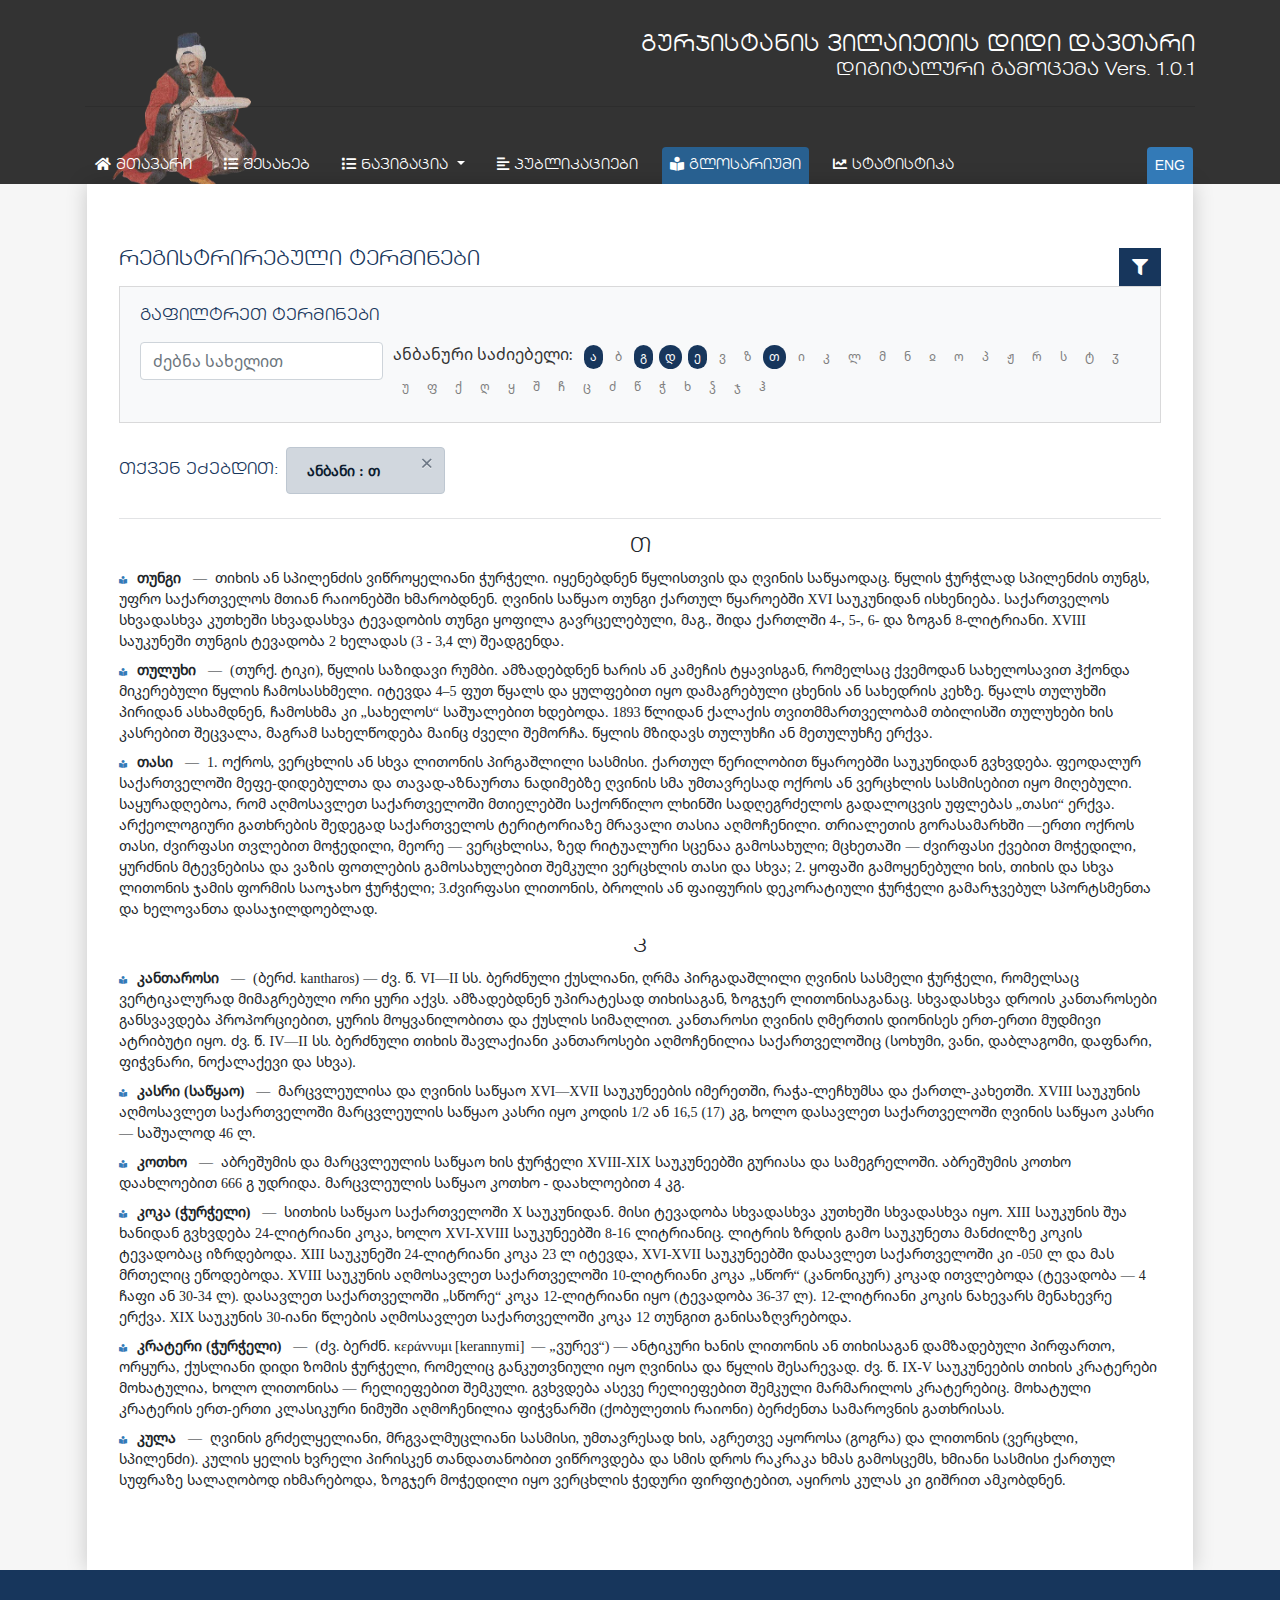
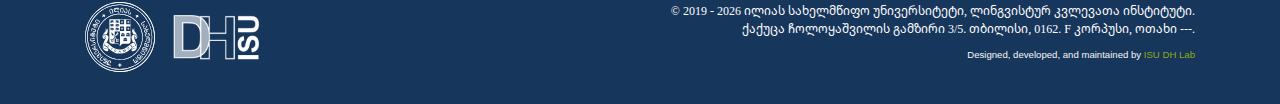
<file: glossary.html>
<!DOCTYPE html>
<html lang="en">
<head>
  <meta charset="UTF-8">
  <link rel="apple-touch-icon" sizes="57x57" href="img/ico/apple-icon-57x57.png">
	<link rel="apple-touch-icon" sizes="60x60" href="img/ico/apple-icon-60x60.png">
	<link rel="apple-touch-icon" sizes="72x72" href="img/ico/apple-icon-72x72.png">
	<link rel="apple-touch-icon" sizes="76x76" href="img/ico/apple-icon-76x76.png">
	<link rel="apple-touch-icon" sizes="114x114" href="img/ico/apple-icon-114x114.png">
	<link rel="apple-touch-icon" sizes="120x120" href="img/ico/apple-icon-120x120.png">
	<link rel="apple-touch-icon" sizes="144x144" href="img/ico/apple-icon-144x144.png">
	<link rel="apple-touch-icon" sizes="152x152" href="img/ico/apple-icon-152x152.png">
	<link rel="apple-touch-icon" sizes="180x180" href="img/ico/apple-icon-180x180.png">
	<link rel="icon" type="image/png" sizes="192x192"  href="img/ico/android-icon-192x192.png">
	<link rel="icon" type="image/png" sizes="32x32" href="img/ico/favicon-32x32.png">
	<link rel="icon" type="image/png" sizes="96x96" href="img/ico/favicon-96x96.png">
	<link rel="icon" type="image/png" sizes="16x16" href="img/ico/favicon-16x16.png">
	<link rel="manifest" href="img/ico/manifest.json">
	<meta name="msapplication-TileColor" content="#ffffff">
	<meta name="msapplication-TileImage" content="img/ico/ms-icon-144x144.png">
	<meta name="theme-color" content="#ffffff">
  <meta name="viewport" content="width=device-width, initial-scale=1.0">
  <meta http-equiv="X-UA-Compatible" content="ie=edge">
  <title>ვილაიეთის დავთარი</title>
  <link rel="stylesheet" href="https://cdnjs.cloudflare.com/ajax/libs/font-awesome/5.15.1/css/all.min.css">
  <link rel="stylesheet" href="css/bootstrap-select.css">
  <link rel="stylesheet" href="css/main.css">
  <link rel="stylesheet" href="js/leaflet/leaflet.css">
	<script src="js/leaflet/leaflet.js"></script>
  <script src="js/leaflet-providers.js"></script>
  <script src='js/leaflet/leaflet.fullscreen.min.js'></script>
  <link href='js/leaflet/leaflet.fullscreen.css' rel='stylesheet' />
</head>
<body class="bg-light-grey">

  <header>
    <div class="container">
      
      <div class="top-part">
          <div class="logo">
            <!-- <a href="./"><img src="img/logo-n2.svg" alt="ISU Logo"></a> -->
          </div>
          <h1 class="title">
            გურჯისტანის ვილაიეთის დიდი დავთარი
            <small>დიგიტალური გამოცემა <span class="version">Vers. 1.0.1</span></small>
          </h1>
      </div>

      <hr>

      <div class="bottom-part">

        <nav class="navbar navbar-expand-lg navbar-light primary-menu">
          <button class="navbar-toggler" type="button" data-toggle="collapse" data-target="#navbarNav" aria-controls="navbarNav" aria-expanded="false" aria-label="Toggle navigation">
            <i class="fas fa-bars"></i> <h6 class="d-inline">მენიუ</h6>
          </button>
          <div class="collapse navbar-collapse" id="navbarNav">
            <ul class="navbar-nav">
              <li class="nav-item">
                <a class="nav-link" href="./"><i class="fas fa-home"></i> მთავარი <span class="sr-only">(current)</span></a>
              </li>
              <li class="nav-item">
                <a class="nav-link" href="about.html"><i class="fas fa-list"></i> შესახებ</a>
              </li>
              <li class="nav-item dropdown">
                <a class="nav-link dropdown-toggle" href="#" id="navbarDropdown" role="button" data-toggle="dropdown" aria-haspopup="true" aria-expanded="false">
                  <i class="fas fa-list"></i> ნავიგაცია
                </a>
                <div class="dropdown-menu" aria-labelledby="navbarDropdown">
                  <a class="dropdown-item" href="places.html">ადგილები</a>
                  <a class="dropdown-item" href="persons.html">პირები</a>
                </div>
              </li>
              <li class="nav-item">
                <a class="nav-link" href="publications.html"><i class="fas fa-align-left"></i> პუბლიკაციები</a>
              </li>
              <li class="nav-item active">
                <a class="nav-link" href="glossary.html"><i class="fas fa-book-reader"></i> გლოსარიუმი</a>
              </li>
              <li class="nav-item">
                <a class="nav-link" href="stata.html"><i class="fas fa-chart-line"></i> სტატისტიკა</a>
              </li>
            </ul>
            <ul class="navbar-nav ml-auto">
              <li class="nav-item eng">
                <a href="search.html" class="nav-item" data-toggle="modal" data-target=".description-eng">ENG</a>
              </li>
            </ul>
          </div>
        </nav>

      </div> <!-- end .bottom-part-->
    </div> <!-- end .container -->
  </header>

  <div class="container">
    <div class="main">

      <div class="row">
        <div class="col-lg-12">

            <div class="d-flex justify-content-between">
                <h2>რეგისტრირებული ტერმინები</h2>
                <button type="button" class="btn btn-primary rounded-0 d-print-none" title="ფილტრი" data-toggle="collapse" data-target="#collapseFilters" aria-expanded="false" aria-controls="collapseExample" data-step="1" data-intro="გამოიყენეთ აღნიშნული ღილაკი, რათა გაფილტროთ მონაცემები შესაბამისი პარამეტრების მიხედვით" data-position="left">
                    <i class="fas fa-filter"></i>
                </button>
            </div>

            <div class="collapse show" id="collapseFilters">
                <div class="card card-body bg-light rounded-0">
                  <h3 class="mb-3" data-toc-skip>გაფილტრეთ ტერმინები</h3>
                    <form action="">
                      <div class="form-row">
                        <div class="form-group col-lg-3 col-md-6">
                          <input type="search" name="keyword" placeholder="ძებნა სახელით" autocomplete="off" class="form-control">
                        </div>
                        <div class="col-lg-9">
                            <div class="alphabet-display">
                                <span class="mr-2">ანბანური საძიებელი:</span>
                                <a href="#">ა</a>
                                <a href="">ბ</a>
                                <a href="#">გ</a>
                                <a href="#">დ</a>
                                <a href="#">ე</a>
                                <a href="">ვ</a>
                                <a href="">ზ</a>
                                <a href="#">თ</a>
                                <a href="">ი</a>
                                <a href="">კ</a>
                                <a href="">ლ</a>
                                <a href="">მ</a>
                                <a href="">ნ</a>
                                <a href="">ჲ</a>
                                <a href="">ო</a>
                                <a href="">პ</a>
                                <a href="">ჟ</a>
                                <a href="">რ</a>
                                <a href="">ს</a>
                                <a href="">ტ</a>
                                <a href="">ჳ</a>
                                <a href="">უ</a>
                                <a href="">ფ</a>
                                <a href="">ქ</a>
                                <a href="">ღ</a>
                                <a href="">ყ</a>
                                <a href="">შ</a>
                                <a href="">ჩ</a>
                                <a href="">ც</a>
                                <a href="">ძ</a>
                                <a href="">წ</a>
                                <a href="">ჭ</a>
                                <a href="">ხ</a>
                                <a href="">ჴ</a>
                                <a href="">ჯ</a>
                                <a href="">ჰ</a>
                            </div>
                        </div>
                      </div><!-- End form-row -->
          
                      
      
                  </form>
                </div>
              
              <div class="filter-results mt-4">
                  <div class="d-flex align-items-center">
                      <h3 class="mt-2" data-toc-skip>თქვენ ეძებდით:</h3>
                  </div>
                  <div class="alert alert-primary alert-dismissible fade show">
                  <button type="button" class="close" data-dismiss="alert" aria-label="Close">
                      <span aria-hidden="true">&times;</span>
                  </button>
                  ანბანი <span class="filt-result">თ</span>
                  </div>
              </div>
          
              </div> <!-- End collapse -->

            <div class="records-list-holder">
                <div class="card">
                    <h5 class="text-center" data-toc-skip>თ</h5>
                    <ul class="glossary-list">
                        <li>
                            <span class="term">თუნგი</span>
                            <span class="description">თიხის ან სპილენძის ვიწროყელიანი ჭურჭელი. იყენებდნენ წყლისთვის და ღვინის საწყაოდაც. წყლის ჭურჭლად სპილენძის თუნგს, უფრო საქართველოს მთიან რაიონებში ხმარობდნენ. ღვინის საწყაო თუნგი ქართულ წყაროებში XVI საუკუნიდან ისხენიება. საქართველოს სხვადასხვა კუთხეში სხვადასხვა ტევადობის თუნგი ყოფილა გავრცელებული, მაგ., შიდა ქართლში 4-, 5-, 6- და ზოგან 8-ლიტრიანი. XVIII საუკუნეში თუნგის ტევადობა 2 ხელადას (3 - 3,4 ლ) შეადგენდა.</span>
                        </li>
                        <li>
                            <span class="term">თულუხი</span>
                            <span class="description">(თურქ. ტიკი), წყლის საზიდავი რუმბი. ამზადებდნენ ხარის ან კამეჩის ტყავისგან, რომელსაც ქვემოდან სახელოსავით ჰქონდა მიკერებული წყლის ჩამოსასხმელი. იტევდა 4–5 ფუთ წყალს და ყულფებით იყო დამაგრებული ცხენის ან სახედრის კეხზე. წყალს თულუხში პირიდან ასხამდნენ, ჩამოსხმა კი „სახელოს“ საშუალებით ხდებოდა. 1893 წლიდან ქალაქის თვითმმართველობამ თბილისში თულუხები ხის კასრებით შეცვალა, მაგრამ სახელწოდება მაინც ძველი შემორჩა. წყლის მზიდავს თულუხჩი ან მეთულუხჩე ერქვა.</span>
                        </li>
                        <li>
                            <span class="term">თასი</span>
                            <span class="description">1. ოქროს, ვერცხლის ან სხვა ლითონის პირგაშლილი სასმისი. ქართულ წერილობით წყაროებში საუკუნიდან გვხვდება. ფეოდალურ საქართველოში მეფე-დიდებულთა და თავად-აზნაურთა ნადიმებზე ღვინის სმა უმთავრესად ოქროს ან ვერცხლის სასმისებით იყო მიღებული. საყურადღებოა, რომ აღმოსავლეთ საქართველოში მთიელებში საქორწილო ლხინში სადღეგრძელოს გადალოცვის უფლებას „თასი“ ერქვა. არქეოლოგიური გათხრების შედეგად საქართველოს ტერიტორიაზე მრავალი თასია აღმოჩენილი. თრიალეთის გორასამარხში —ერთი ოქროს თასი, ძვირფასი თვლებით მოჭედილი, მეორე — ვერცხლისა, ზედ რიტუალური სცენაა გამოსახული; მცხეთაში — ძვირფასი ქვებით მოჭედილი, ყურძნის მტევნებისა და ვაზის ფოთლების გამოსახულებით შემკული ვერცხლის თასი და სხვა; 2. ყოფაში გამოყენებული ხის, თიხის და სხვა ლითონის ჯამის ფორმის საოჯახო ჭურჭელი; 3.ძვირფასი ლითონის, ბროლის ან ფაიფურის დეკორატიული ჭურჭელი გამარჯვებულ სპორტსმენთა და ხელოვანთა დასაჯილდოებლად.</span>
                        </li>
                    </ul>
                </div>
                <div class="card">
                    <h5 class="text-center" data-toc-skip>კ</h5>
                    <ul class="glossary-list">
                        <li>
                            <span class="term">კანთაროსი</span>
                            <span class="description">(ბერძ. kantharos) — ძვ. წ. VI—II სს. ბერძნული ქუსლიანი, ღრმა პირგადაშლილი ღვინის სასმელი ჭურჭელი, რომელსაც ვერტიკალურად მიმაგრებული ორი ყური აქვს. ამზადებდნენ უპირატესად თიხისაგან, ზოგჯერ ლითონისაგანაც. სხვადასხვა დროის კანთაროსები განსვავდება პროპორციებით, ყურის მოყვანილობითა და ქუსლის სიმაღლით. კანთაროსი ღვინის ღმერთის დიონისეს ერთ-ერთი მუდმივი ატრიბუტი იყო. ძვ. წ. IV—II სს. ბერძნული თიხის შავლაქიანი კანთაროსები აღმოჩენილია საქართველოშიც (სოხუმი, ვანი, დაბლაგომი, დაფნარი, ფიჭვნარი, ნოქალაქევი და სხვა).</span>
                        </li>
                        <li>
                            <span class="term">კასრი (საწყაო)</span>
                            <span class="description">მარცვლეულისა და ღვინის საწყაო XVI—XVII საუკუნეების იმერეთში, რაჭა-ლეჩხუმსა და ქართლ-კახეთში. XVIII საუკუნის აღმოსავლეთ საქართველოში მარცვლეულის საწყაო კასრი იყო კოდის 1/2 ან 16,5 (17) კგ, ხოლო დასავლეთ საქართველოში ღვინის საწყაო კასრი — საშუალოდ 46 ლ.</span>
                        </li>
                        <li>
                            <span class="term">კოთხო</span>
                            <span class="description">აბრეშუმის და მარცვლეულის საწყაო ხის ჭურჭელი XVIII-XIX საუკუნეებში გურიასა და სამეგრელოში. აბრეშუმის კოთხო დაახლოებით 666 გ უდრიდა. მარცვლეულის საწყაო კოთხო - დაახლოებით 4 კგ.</span>
                        </li>
                        <li>
                            <span class="term">კოკა (ჭურჭელი)</span>
                            <span class="description">სითხის საწყაო საქართველოში X საუკუნიდან. მისი ტევადობა სხვადასხვა კუთხეში სხვადასხვა იყო. XIII საუკუნის შუა ხანიდან გვხვდება 24-ლიტრიანი კოკა, ხოლო XVI-XVIII საუკუნეებში 8-16 ლიტრიანიც. ლიტრის ზრდის გამო საუკუნეთა მანძილზე კოკის ტევადობაც იზრდებოდა. XIII საუკუნეში 24-ლიტრიანი კოკა 23 ლ იტევდა, XVI-XVII საუკუნეებში დასავლეთ საქართველოში კი -050 ლ და მას მრთელიც ეწოდებოდა. XVIII საუკუნის აღმოსავლეთ საქართველოში 10-ლიტრიანი კოკა „სწორ“ (კანონიკურ) კოკად ითვლებოდა (ტევადობა — 4 ჩაფი ან 30-34 ლ). დასავლეთ საქართველოში „სწორე“ კოკა 12-ლიტრიანი იყო (ტევადობა 36-37 ლ). 12-ლიტრიანი კოკის ნახევარს მენახევრე ერქვა. XIX საუკუნის 30-იანი წლების აღმოსავლეთ საქართველოში კოკა 12 თუნგით განისაზღვრებოდა.</span>
                        </li>
                        <li>
                            <span class="term">კრატერი (ჭურჭელი)</span>
                            <span class="description">(ძვ. ბერძნ. κεράννυμι [kerannymi] — „ვურევ“) — ანტიკური ხანის ლითონის ან თიხისაგან დამზადებული პირფართო, ორყურა, ქუსლიანი დიდი ზომის ჭურჭელი, რომელიც განკუთვნიული იყო ღვინისა და წყლის შესარევად. ძვ. წ. IX-V საუკუნეების თიხის კრატერები მოხატულია, ხოლო ლითონისა — რელიეფებით შემკული. გვხვდება ასევე რელიეფებით შემკული მარმარილოს კრატერებიც. მოხატული კრატერის ერთ-ერთი კლასიკური ნიმუში აღმოჩენილია ფიჭვნარში (ქობულეთის რაიონი) ბერძენთა სამაროვნის გათხრისას.</span>
                        </li>
                        <li>
                            <span class="term">კულა</span>
                            <span class="description">ღვინის გრძელყელიანი, მრგვალმუცლიანი სასმისი, უმთავრესად ხის, აგრეთვე აყოროსა (გოგრა) და ლითონის (ვერცხლი, სპილენძი). კულის ყელის ხვრელი პირისკენ თანდათანობით ვიწროვდება და სმის დროს რაკრაკა ხმას გამოსცემს, ხმიანი სასმისი ქართულ სუფრაზე სალაღობოდ იხმარებოდა, ზოგჯერ მოჭედილი იყო ვერცხლის ჭედური ფირფიტებით, აყიროს კულას კი გიშრით ამკობდნენ.</span>
                        </li>
                    </ul>
                </div>
            </div> <!-- end records-list-holder -->

        </div>
      </div>





    </div> <!-- end .main -->
  </div> <!-- end .container -->

  <footer>
    <span id="current-url" class="d-none"></span>
    <span id="current-date" class="d-none"></span>
    <div class="container">
      <div class="row">
        <div class="col-lg-5 footer-left">
          <div class="logos">
            <a href="./"><img src="img/header-logo.svg" alt="ISU Logo" title="ISU" class="isu-footer-logo"></a>
            <a href="#"><img src="img/dh-logo.png" alt="DH ISU" title="DH Lab ISU" class="dh-footer-logo"></a>
          </div>
          <div class="footer-menu">
          </div>
        </div>
        <div class="col-lg-7 footer-right">
          <p>&copy; 2019 <span id="current-date-ft"></span> ილიას სახელმწიფო უნივერსიტეტი, ლინგვისტურ კვლევათა ინსტიტუტი.</p>
          <p class="address">ქაქუცა ჩოლოყაშვილის გამზირი 3/5. თბილისი, 0162. F კორპუსი, ოთახი ---.</p>
          <p class="developed">Designed, developed, and maintained by <a href="#">ISU DH Lab</a></p>
        </div>
      </div>
    </div>
  </footer>

  <!-- ENG MODAL -->
  <div class="modal fade description-eng" tabindex="-1" role="dialog" aria-labelledby="description-eng" aria-hidden="true">
    <div class="modal-dialog modal-lg modal-dialog-centered">
      <div class="modal-content">
        <div class="modal-header">
          <h5 class="modal-title" id="description-eng-title">About the Project</h5>
          <button type="button" class="close" data-dismiss="modal" aria-label="Close">
            <span aria-hidden="true">&times;</span>
          </button>
        </div>
        <div class="modal-body">
          <p>Lorem ipsum dolor sit amet consectetur adipisicing elit. Nostrum quod itaque fugiat ut eius magni, dolores repellat provident sed odit aliquam saepe earum enim? Expedita minima voluptatibus ipsa illum nobis! Lorem ipsum dolor sit amet consectetur adipisicing elit. Vel iste reiciendis distinctio placeat ullam, vitae quibusdam eaque quaerat id? Nobis alias consequuntur doloribus velit amet inventore adipisci molestias minima itaque? Lorem ipsum dolor sit amet consectetur adipisicing elit. Quaerat perspiciatis soluta vitae fugiat voluptates doloremque, recusandae quae! Modi ducimus quam rerum iusto. Exercitationem veritatis deleniti quaerat optio iste at iure!</p>
          <p>Lorem ipsum dolor, sit amet consectetur adipisicing elit. Nostrum id corporis non voluptates sapiente excepturi, obcaecati ducimus commodi cumque, ullam ut ipsum officia quis illo reprehenderit libero atque pariatur expedita. Lorem ipsum dolor sit amet consectetur adipisicing elit. Ratione iusto vitae perferendis hic earum nam facilis porro. Voluptatibus repudiandae minima culpa itaque! Corporis nesciunt repellendus tempora iste ex autem provident?</p>
          <p>Lorem ipsum dolor sit amet, consectetur adipisicing elit. Unde quis sint nesciunt veniam quia molestiae officia, pariatur quam vitae repellat ipsum, sed perferendis rerum incidunt, consequuntur excepturi cum dicta facilis.</p>
          <p>Lorem ipsum dolor sit amet consectetur adipisicing elit. Minima quisquam placeat magnam pariatur, quae aliquam reprehenderit totam, excepturi, optio aliquid ipsam esse quaerat? Maxime quas facilis eos voluptatibus aspernatur eaque! Lorem ipsum dolor sit amet consectetur adipisicing elit. Perspiciatis totam illo harum amet laborum alias fugiat assumenda ut odio natus quos quia, in quidem repellat atque non porro. Cupiditate, ipsa! Lorem ipsum dolor sit amet consectetur adipisicing elit. Quis quas necessitatibus veritatis. Quis sapiente reiciendis, accusamus ex, eaque vel sit ducimus velit magni eum laboriosam voluptas id aliquam dolor itaque. Lorem ipsum, dolor sit amet consectetur adipisicing elit. Reprehenderit optio vero laborum eius ab quis et officia exercitationem ex! Explicabo necessitatibus tempore nobis omnis totam consequuntur pariatur dolor, ipsa molestias. Lorem ipsum dolor sit amet consectetur adipisicing elit. Fugit, corporis molestias assumenda sint dolor earum cupiditate quia. Provident quidem enim impedit sequi rerum consectetur ipsam autem? Minus voluptate velit porro.</p>
          <p>Lorem ipsum dolor sit amet consectetur adipisicing elit. Libero in, porro ratione ex animi iusto hic minus commodi cumque soluta provident dignissimos, dolor nesciunt beatae ab cum atque laborum fuga. Lorem ipsum dolor, sit amet consectetur adipisicing elit. Tempore, magnam minus. Veritatis consequatur at illo neque enim. Esse iusto, incidunt fuga voluptatibus recusandae error quae nam maiores, soluta aliquid pariatur.</p>
          <p>Lorem ipsum dolor sit amet consectetur adipisicing elit. Illum harum saepe autem, dolore numquam porro nemo laudantium, aliquid aliquam corporis debitis molestiae neque odit sunt nulla. Ipsum eos ratione dolorum. Lorem ipsum dolor sit amet consectetur, adipisicing elit. Inventore maiores deserunt, esse sequi numquam vitae est necessitatibus sed dignissimos laborum ab labore? Accusantium ex deserunt esse tempora possimus labore officiis. Lorem ipsum dolor sit amet, consectetur adipisicing elit. Est tempore, deserunt voluptatum distinctio nulla nemo id vitae dolore autem quasi iste minus reiciendis, cumque officia neque qui quos atque voluptates. Lorem ipsum dolor sit amet consectetur adipisicing elit. Labore fuga nemo hic nostrum sequi deserunt accusantium dignissimos id vel eius at commodi, consectetur nam ex harum eaque, facilis veniam nobis!</p>
        </div>
        <div class="modal-footer bg-primary">
          <div class="left-side">
            <img src="img/header-logo.svg" alt="Ilia State University">
            <img src="img/dh-logo.png" alt="DH Lab @ISU">
          </div>
          <div class="right-side">
            Ilia State University
            <br>
            Institute of Linguistic Stadies
          </div>
        </div>
      </div>
    </div>
  </div>

    <script src="js/jquery-3.4.1.js"></script>
    <script src="js/popper.min.js"></script>
    <script src="js/bootstrap.js"></script>
    <script src="js/bootstrap-select.js"></script>
    <script src="js/defaults-ge_GE.js"></script>
    <script src="js/index.js"></script>

</body>
</html>
</file>
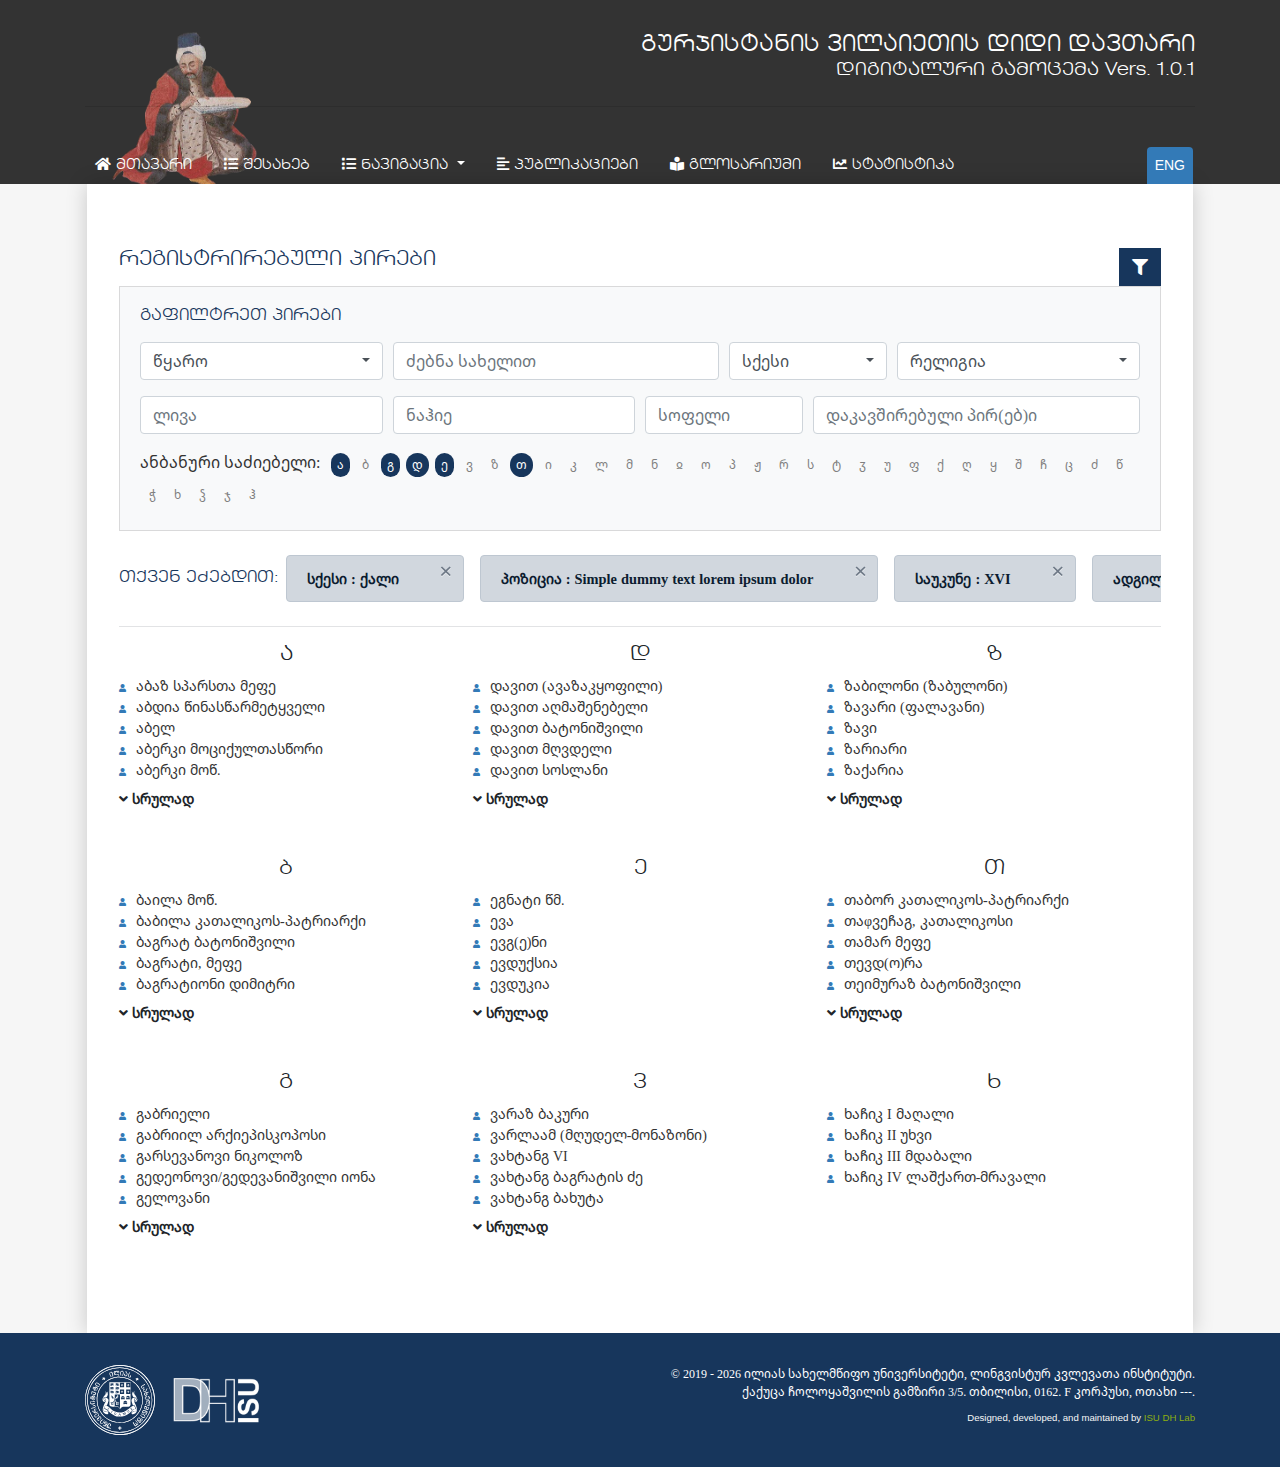
<file: persons.html>
<!DOCTYPE html>
<html lang="en">
<head>
    <meta charset="UTF-8">
    <link rel="apple-touch-icon" sizes="57x57" href="img/ico/apple-icon-57x57.png">
    <link rel="apple-touch-icon" sizes="60x60" href="img/ico/apple-icon-60x60.png">
    <link rel="apple-touch-icon" sizes="72x72" href="img/ico/apple-icon-72x72.png">
    <link rel="apple-touch-icon" sizes="76x76" href="img/ico/apple-icon-76x76.png">
    <link rel="apple-touch-icon" sizes="114x114" href="img/ico/apple-icon-114x114.png">
    <link rel="apple-touch-icon" sizes="120x120" href="img/ico/apple-icon-120x120.png">
    <link rel="apple-touch-icon" sizes="144x144" href="img/ico/apple-icon-144x144.png">
    <link rel="apple-touch-icon" sizes="152x152" href="img/ico/apple-icon-152x152.png">
    <link rel="apple-touch-icon" sizes="180x180" href="img/ico/apple-icon-180x180.png">
    <link rel="icon" type="image/png" sizes="192x192"  href="img/ico/android-icon-192x192.png">
    <link rel="icon" type="image/png" sizes="32x32" href="img/ico/favicon-32x32.png">
    <link rel="icon" type="image/png" sizes="96x96" href="img/ico/favicon-96x96.png">
    <link rel="icon" type="image/png" sizes="16x16" href="img/ico/favicon-16x16.png">
    <link rel="manifest" href="img/ico/manifest.json">
    <meta name="msapplication-TileColor" content="#ffffff">
    <meta name="msapplication-TileImage" content="img/ico/ms-icon-144x144.png">
    <meta name="theme-color" content="#ffffff">
    <meta name="viewport" content="width=device-width, initial-scale=1.0">
    <meta http-equiv="X-UA-Compatible" content="ie=edge">
  <title>ვილაიეთის დავთარი</title>
  <link rel="stylesheet" href="https://cdnjs.cloudflare.com/ajax/libs/font-awesome/5.15.1/css/all.min.css">
  <link rel="stylesheet" href="css/bootstrap-select.css">
  <link rel="stylesheet" href="css/main.css">
  <link rel="stylesheet" href="js/leaflet/leaflet.css">
	<script src="js/leaflet/leaflet.js"></script>
  <script src="js/leaflet-providers.js"></script>
  <script src='js/leaflet/leaflet.fullscreen.min.js'></script>
  <link href='js/leaflet/leaflet.fullscreen.css' rel='stylesheet' />
</head>
<body class="bg-light-grey">

  <header>
    <div class="container">
      
      <div class="top-part">
          <div class="logo">
            <!-- <a href="./"><img src="img/logo-n2.svg" alt="ISU Logo"></a> -->
          </div>
          <h1 class="title">
            გურჯისტანის ვილაიეთის დიდი დავთარი
            <small>დიგიტალური გამოცემა <span class="version">Vers. 1.0.1</span></small>
          </h1>
      </div>

      <hr>

      <div class="bottom-part">

        <nav class="navbar navbar-expand-lg navbar-light primary-menu">
          <button class="navbar-toggler" type="button" data-toggle="collapse" data-target="#navbarNav" aria-controls="navbarNav" aria-expanded="false" aria-label="Toggle navigation">
            <i class="fas fa-bars"></i> <h6 class="d-inline">მენიუ</h6>
          </button>
          <div class="collapse navbar-collapse" id="navbarNav">
            <ul class="navbar-nav">
              <li class="nav-item">
                <a class="nav-link" href="./"><i class="fas fa-home"></i> მთავარი <span class="sr-only">(current)</span></a>
              </li>
              <li class="nav-item">
                <a class="nav-link" href="about.html"><i class="fas fa-list"></i> შესახებ</a>
              </li>
              <li class="nav-item dropdown">
                <a class="nav-link dropdown-toggle" href="#" id="navbarDropdown" role="button" data-toggle="dropdown" aria-haspopup="true" aria-expanded="false">
                  <i class="fas fa-list"></i> ნავიგაცია
                </a>
                <div class="dropdown-menu" aria-labelledby="navbarDropdown">
                  <a class="dropdown-item" href="places.html">ადგილები</a>
                  <a class="dropdown-item active" href="persons.html">პირები</a>
                </div>
              </li>
              <li class="nav-item">
                <a class="nav-link" href="publications.html"><i class="fas fa-align-left"></i> პუბლიკაციები</a>
              </li>
              <li class="nav-item">
                <a class="nav-link" href="glossary.html"><i class="fas fa-book-reader"></i> გლოსარიუმი</a>
              </li>
              <li class="nav-item">
                <a class="nav-link" href="stata.html"><i class="fas fa-chart-line"></i> სტატისტიკა</a>
              </li>
            </ul>
            <ul class="navbar-nav ml-auto">
                <li class="nav-item eng">
                    <a href="search.html" class="nav-item" data-toggle="modal" data-target=".description-eng">ENG</a>
                </li>
            </ul>
          </div>
        </nav>

      </div> <!-- end .bottom-part-->
    </div> <!-- end .container -->
  </header>

  <div class="container">
    <div class="main">

      <div class="row">
        <div class="col-lg-12">

            <div class="d-flex justify-content-between">
                <h2>რეგისტრირებული პირები</h2>
                <button type="button" class="btn btn-primary rounded-0 d-print-none" title="ფილტრი" data-toggle="collapse" data-target="#collapseFilters" aria-expanded="false" aria-controls="collapseExample" data-step="1" data-intro="გამოიყენეთ აღნიშნული ღილაკი, რათა გაფილტროთ მონაცემები შესაბამისი პარამეტრების მიხედვით" data-position="left">
                    <i class="fas fa-filter"></i>
                </button>
            </div>

            <div class="collapse show" id="collapseFilters">
                <div class="card card-body bg-light rounded-0">
                  <h3 class="mb-3" data-toc-skip>გაფილტრეთ პირები</h3>
                    <form action="">
                      <div class="form-row">
                        <div class="form-group col-lg-3 col-md-4">
                            <select class="selectpicker" data-live-search="true" title="წყარო" multiple data-max-options="6" data-selected-text-format="count" data-width="100%">
                                <option value="">1574 წლის გურჯისტანის ვილაიეთის დიდი დავთარი</option>
                                <option value="">1595 წლის გურჯისტანის ვილაიეთის დიდი დავთარი</option>
                            </select>
                        </div>
                        <div class="form-group col-lg-4 col-md-6">
                          <input type="search" name="keyword" placeholder="ძებნა სახელით" autocomplete="off" class="form-control">
                        </div>
                        <div class="form-group col-lg-2 col-md-2">
                          <select class="selectpicker" data-live-search="true" title="სქესი" data-width="100%">
                              <option value="">კაცი</option>
                              <option value="">ქალი</option>
                              <option value="">განუსაზღვრელი</option>
                          </select>
                        </div>
                        <div class="form-group col-lg-3 col-md-4">
                            <select class="selectpicker" data-live-search="true" title="რელიგია" data-width="100%">
                                <option value="">ქრისტიანი</option>
                                <option value="">მუსლიმი</option>
                            </select>
                        </div>
                        <div class="form-group col-lg-3 col-md-2">
                          <input type="text" class="form-control" id="" placeholder="ლივა">
                        </div>
                        <div class="form-group col-lg-3 col-md-2">
                          <input type="text" class="form-control" id="" placeholder="ნაჰიე">
                        </div>
                        <div class="form-group col-lg-2 col-md-4">
                          <input type="text" class="form-control" id="" placeholder="სოფელი">
                        </div>  
                        <div class="form-group col-lg-4 col-md-4">
                            <input type="text" class="form-control" id="" placeholder="დაკავშირებული პირ(ებ)ი">
                        </div> 
                      </div><!-- End form-row -->
          
                      <div class="alphabet-display">
                          <span class="mr-2">ანბანური საძიებელი:</span>
                          <a href="#">ა</a>
                          <a href="">ბ</a>
                          <a href="#">გ</a>
                          <a href="#">დ</a>
                          <a href="#">ე</a>
                          <a href="">ვ</a>
                          <a href="">ზ</a>
                          <a href="#">თ</a>
                          <a href="">ი</a>
                          <a href="">კ</a>
                          <a href="">ლ</a>
                          <a href="">მ</a>
                          <a href="">ნ</a>
                          <a href="">ჲ</a>
                          <a href="">ო</a>
                          <a href="">პ</a>
                          <a href="">ჟ</a>
                          <a href="">რ</a>
                          <a href="">ს</a>
                          <a href="">ტ</a>
                          <a href="">ჳ</a>
                          <a href="">უ</a>
                          <a href="">ფ</a>
                          <a href="">ქ</a>
                          <a href="">ღ</a>
                          <a href="">ყ</a>
                          <a href="">შ</a>
                          <a href="">ჩ</a>
                          <a href="">ც</a>
                          <a href="">ძ</a>
                          <a href="">წ</a>
                          <a href="">ჭ</a>
                          <a href="">ხ</a>
                          <a href="">ჴ</a>
                          <a href="">ჯ</a>
                          <a href="">ჰ</a>
                      </div>
      
                  </form>
                </div>
              
              <div class="filter-results mt-4">
                  <div class="d-flex align-items-center">
                      <h3 class="mt-2" data-toc-skip>თქვენ ეძებდით:</h3>
                  </div>
                  <div class="alert alert-primary alert-dismissible fade show">
                  <button type="button" class="close" data-dismiss="alert" aria-label="Close">
                      <span aria-hidden="true">&times;</span>
                  </button>
                  სქესი <span class="filt-result">ქალი</span>
                  </div>
                  <div class="alert alert-primary alert-dismissible fade show">
                  <button type="button" class="close" data-dismiss="alert" aria-label="Close">
                      <span aria-hidden="true">&times;</span>
                  </button>
                  პოზიცია <span class="filt-result">Simple dummy text lorem ipsum dolor</span>
                  </div>
                  <div class="alert alert-primary alert-dismissible fade show">
                  <button type="button" class="close" data-dismiss="alert" aria-label="Close">
                      <span aria-hidden="true">&times;</span>
                  </button>
                  საუკუნე <span class="filt-result">XVI</span>
                  </div>
                  <div class="alert alert-primary alert-dismissible fade show">
                  <button type="button" class="close" data-dismiss="alert" aria-label="Close">
                      <span aria-hidden="true">&times;</span>
                  </button>
                  ადგილი <span class="filt-result">ხაშური</span>
                  </div>
                  <div class="alert alert-primary alert-dismissible fade show">
                  <button type="button" class="close" data-dismiss="alert" aria-label="Close">
                      <span aria-hidden="true">&times;</span>
                  </button>
                  ანბანური საძიებელი <span class="filt-result">ა</span>
                  </div>
              </div>
          
              </div> <!-- End collapse -->

            <div class="card-columns records-list-holder">
                <div class="card">
                    <h5 class="text-center" data-toc-skip>ა</h5>
                    <ul class="persons-list expandible searchable">
                        <li>
                            <a href="person-article.html">აბაზ სპარსთა მეფე</a>
                        </li>
                        <li>
                            <a href="person-article.html">აბდია წინასწარმეტყველი</a>
                        </li>
                        <li>
                            <a href="person-article.html">აბელ</a>
                        </li>
                        <li>
                            <a href="person-article.html">აბერკი მოციქულთასწორი</a>
                        </li>
                        <li>
                            <a href="person-article.html">აბერკი მოწ.</a>
                        </li>
                       
                        <li>
                            <a href="person-article.html">აბრაჰამი, კათოლიკოსი</a>
                        </li>
                        <li>
                            <a href="person-article.html">აგაბოს წინასწარმეტყველი</a>
                        </li>
                    </ul>
                </div>
                <div class="card">
                    <h5 class="text-center" data-toc-skip>ბ</h5>
                    <ul class="persons-list expandible searchable">
                        <li>
                            <a href="person-article.html">ბაილა მოწ.</a>
                        </li>
                        <li>
                            <a href="person-article.html">ბაბილა კათალიკოს-პატრიარქი</a>
                            </li>
                        <li>
                            <a href="person-article.html">ბაგრატ ბატონიშვილი</a>
                        </li>
                        <li>
                            <a href="person-article.html">ბაგრატი, მეფე</a>
                        </li>
                        <li>
                            <a href="person-article.html">ბაგრატიონი დიმიტრი</a>
                        </li>
                        <li>
                            <a href="person-article.html">ბაგტატიონი ვახუშტი</a>
                        </li>
                        <li>
                            <a href="person-article.html">ბაგრატიონი კონსტანტინე</a>
                        </li>
                        <li>
                            <a href="person-article.html">ბაგრატ ძე გოჩა სპასპეტისა</a>
                        </li>
                        <li>
                            <a href="person-article.html">ბაკურ მესამე</a>
                        </li>
                        <li>
                            <a href="person-article.html">ბარათოვი ზაალ</a>
                        </li>
                    </ul>
                </div>
                <div class="card">
                    <h5 class="text-center" data-toc-skip>გ</h5>
                    <ul class="persons-list expandible searchable">
                        <li>
                            <a href="person-article.html">გაბრიელი</a>
                        </li>
                        <li>
                            <a href="person-article.html">გაბრიილ არქიეპისკოპოსი</a>
                        </li>
                        <li>
                            <a href="person-article.html">გარსევანოვი ნიკოლოზ</a>
                        </li>
                        <li>
                            <a href="person-article.html">გედეონოვი/გედევანიშვილი იონა</a>
                        </li>
                        <li>
                            <a href="person-article.html">გელოვანი</a>
                        </li>
                        <li>
                            <a href="person-article.html">გენადი</a>
                        </li>
                        <li>
                            <a href="person-article.html">გერვასი</a>
                        </li>
                        <li>
                            <a href="person-article.html">გერმანე კათალიკოსი</a>
                        </li>
                        <li>
                            <a href="person-article.html">გერონტი</a>
                        </li>
                        <li>
                            <a href="person-article.html">გვარჯასპი</a>
                        </li>
                    </ul>
                </div>
                <div class="card">
                    <h5 class="text-center" data-toc-skip>დ</h5>
                    <ul class="persons-list expandible searchable">
                        <li>
                            <a href="person-article.html">დავით (ავაზაკყოფილი)</a>
                        </li>
                        <li>
                            <a href="person-article.html">დავით აღმაშენებელი</a>
                        </li>
                        <li>
                            <a href="person-article.html">დავით ბატონიშვილი</a>
                        </li>
                        <li>
                            <a href="person-article.html">დავით მღვდელი</a>
                        </li>
                        <li>
                            <a href="person-article.html">დავით სოსლანი</a>
                        </li>
                        <li>
                            <a href="person-article.html">დავით უძლეველი</a>
                        </li>
                        <li>
                            <a href="person-article.html">დავით [წინსწარმეტყველი]</a>
                        </li>
                        <li>
                            <a href="person-article.html">დავითი</a>
                        </li>
                        <li>
                            <a href="person-article.html">დამიანე</a>
                        </li>
                        <li>
                            <a href="person-article.html">დანიელი</a>
                        </li>
                    </ul>
                </div>
                <div class="card">
                    <h5 class="text-center" data-toc-skip>ე</h5>
                    <ul class="persons-list expandible searchable">
                        <li>
                            <a href="person-article.html">ეგნატი წმ.</a>
                        </li>
                        <li>
                            <a href="person-article.html">ევა</a>
                        </li>
                        <li>
                            <a href="person-article.html">ევგ(ე)ნი</a>
                        </li>
                        <li>
                            <a href="person-article.html">ევდუქსია</a>
                        </li>
                        <li>
                            <a href="person-article.html">ევდუკია</a>
                        </li>
                        <li>
                            <a href="person-article.html">ევვული მოციქული</a>
                        </li>
                        <li>
                            <a href="person-article.html">ევლამპი</a>
                        </li>
                        <li>
                            <a href="person-article.html">ევლამპი</a>
                        </li>
                        <li>
                            <a href="person-article.html">ევლამპია</a>
                        </li>
                        <li>
                            <a href="person-article.html">ევლეიოს (!) კათალიკოსი</a>
                        </li>
                    </ul>
                </div>
                <div class="card">
                    <h5 class="text-center" data-toc-skip>ვ</h5>
                    <ul class="persons-list expandible searchable">
                        <li>
                            <a href="person-article.html">ვარაზ ბაკური</a>
                        </li>
                        <li>
                            <a href="person-article.html">ვარლაამ (მღუდელ-მონაზონი)</a>
                        </li>
                        <li>
                            <a href="persons-article.html">ვახტანგ VI</a>
                        </li>
                        <li>
                            <a href="person-article.html">ვახტანგ ბაგრატის ძე</a>
                        </li>
                        <li>
                            <a href="person-article.html">ვახტანგ ბახუტა</a>
                        </li>
                        <li>
                            <a href="person-article.html">ვახტანგ გორგასალი</a>
                        </li>
                        <li>
                            <a href="person-article.html">ვახტანგ შანაოზი</a>
                        </li>
                        <li>
                            <a href="person-article.html">ვახუშტი ბატონიშვილი</a>
                        </li>
                        <li>
                            <a href="person-article.html">ვესპუცი ამერიკო</a>
                        </li>
                        <li>
                            <a href="person-article.html">ვინიტიკტე დიდი</a>
                        </li>
                    </ul>
                </div>
                <div class="card">
                    <h5 class="text-center" data-toc-skip>ზ</h5>
                    <ul class="persons-list expandible searchable">
                        <li>
                            <a href="person-article.html">ზაბილონი (ზაბულონი)</a>
                        </li>
                        <li>
                            <a href="person-article.html">ზავარი (ფალავანი)</a>
                        </li>
                        <li>
                            <a href="person-article.html">ზავი</a>
                        </li>
                        <li>
                            <a href="person-article.html">ზარიარი</a>
                        </li>
                        <li>
                            <a href="person-article.html">ზაქარია</a>
                        </li>
                        <li>
                            <a href="person-article.html">ზაქარია (იოანე ნათლისმცემლის მამა)</a>
                        </li>
                        <li>
                            <a href="person-article.html">ზაქარია წინასწარმეტყველი</a>
                        </li>
                        <li>
                            <a href="person-article.html">ზენონი (მეფე)</a>
                        </li>
                        <li>
                            <a href="person-article.html">ზინობი</a>
                        </li>
                        <li>
                            <a href="person-article.html">ზინობია</a>
                        </li>
                    </ul>
                </div>
                <div class="card">
                    <h5 class="text-center" data-toc-skip>თ</h5>
                    <ul class="persons-list expandible searchable">
                        <li>
                            <a href="person-article.html">თაბორ კათალიკოს-პატრიარქი</a>
                        </li>
                        <li>
                            <a href="person-article.html">თაφვეჩაგ, კათალიკოსი</a>
                        </li>
                        <li>
                            <a href="person-article.html">თამარ მეფე</a>
                        </li>
                        <li>
                            <a href="person-article.html">თევდ(ო)რა</a>
                        </li>
                        <li>
                            <a href="person-article.html">თეიმურაზ ბატონიშვილი</a>
                        </li>
                        <li>
                            <a href="person-article.html">თევდოსე</a>
                        </li>
                        <li>
                            <a href="person-article.html">თეიმურაზ მეფე, ერეკლე მეფის ძე</a>
                        </li>
                        <li>
                            <a href="person-article.html">თეიმურაზ I, მეფე</a>
                        </li>
                        <li>
                            <a href="person-article.html">თეიმურაზ მუხრანბატონი ვახტანგის ძე</a>
                        </li>
                        <li>
                            <a href="person-article.html">თემისტოკლე</a>
                        </li>
                    </ul>
                </div>
                <div class="card">
                    <h5 class="text-center" data-toc-skip>ხ</h5>
                    <ul class="persons-list expandible searchable">
                        <li>
                        <a href="person-article.html">ხაჩიკ I მაღალი</a>
                        </li>
                        <li>
                        <a href="person-article.html">ხაჩიკ II უხვი</a>
                        </li>
                        <li>
                        <a href="person-article.html">ხაჩიკ III მდაბალი</a>
                        </li>
                        <li>
                        <a href="person-article.html">ხაჩიკ IV ლაშქართ-მრავალი</a>
                        </li>
                    </ul>
                </div>
            </div> <!-- end card-columns records-list-holder -->

        </div>
      </div>





    </div> <!-- end .main -->
  </div> <!-- end .container -->

  <footer>
    <span id="current-url" class="d-none"></span>
    <span id="current-date" class="d-none"></span>
    <div class="container">
      <div class="row">
        <div class="col-lg-5 footer-left">
          <div class="logos">
            <a href="./"><img src="img/header-logo.svg" alt="ISU Logo" title="ISU" class="isu-footer-logo"></a>
            <a href="#"><img src="img/dh-logo.png" alt="DH ISU" title="DH Lab ISU" class="dh-footer-logo"></a>
          </div>
          <div class="footer-menu">
          </div>
        </div>
        <div class="col-lg-7 footer-right">
          <p>&copy; 2019 <span id="current-date-ft"></span> ილიას სახელმწიფო უნივერსიტეტი, ლინგვისტურ კვლევათა ინსტიტუტი.</p>
          <p class="address">ქაქუცა ჩოლოყაშვილის გამზირი 3/5. თბილისი, 0162. F კორპუსი, ოთახი ---.</p>
          <p class="developed">Designed, developed, and maintained by <a href="#">ISU DH Lab</a></p>
        </div>
      </div>
    </div>
  </footer>

  <!-- ENG MODAL -->
  <div class="modal fade description-eng" tabindex="-1" role="dialog" aria-labelledby="description-eng" aria-hidden="true">
    <div class="modal-dialog modal-lg modal-dialog-centered">
      <div class="modal-content">
        <div class="modal-header">
          <h5 class="modal-title" id="description-eng-title">About the Project</h5>
          <button type="button" class="close" data-dismiss="modal" aria-label="Close">
            <span aria-hidden="true">&times;</span>
          </button>
        </div>
        <div class="modal-body">
          <p>Lorem ipsum dolor sit amet consectetur adipisicing elit. Nostrum quod itaque fugiat ut eius magni, dolores repellat provident sed odit aliquam saepe earum enim? Expedita minima voluptatibus ipsa illum nobis! Lorem ipsum dolor sit amet consectetur adipisicing elit. Vel iste reiciendis distinctio placeat ullam, vitae quibusdam eaque quaerat id? Nobis alias consequuntur doloribus velit amet inventore adipisci molestias minima itaque? Lorem ipsum dolor sit amet consectetur adipisicing elit. Quaerat perspiciatis soluta vitae fugiat voluptates doloremque, recusandae quae! Modi ducimus quam rerum iusto. Exercitationem veritatis deleniti quaerat optio iste at iure!</p>
          <p>Lorem ipsum dolor, sit amet consectetur adipisicing elit. Nostrum id corporis non voluptates sapiente excepturi, obcaecati ducimus commodi cumque, ullam ut ipsum officia quis illo reprehenderit libero atque pariatur expedita. Lorem ipsum dolor sit amet consectetur adipisicing elit. Ratione iusto vitae perferendis hic earum nam facilis porro. Voluptatibus repudiandae minima culpa itaque! Corporis nesciunt repellendus tempora iste ex autem provident?</p>
          <p>Lorem ipsum dolor sit amet, consectetur adipisicing elit. Unde quis sint nesciunt veniam quia molestiae officia, pariatur quam vitae repellat ipsum, sed perferendis rerum incidunt, consequuntur excepturi cum dicta facilis.</p>
          <p>Lorem ipsum dolor sit amet consectetur adipisicing elit. Minima quisquam placeat magnam pariatur, quae aliquam reprehenderit totam, excepturi, optio aliquid ipsam esse quaerat? Maxime quas facilis eos voluptatibus aspernatur eaque! Lorem ipsum dolor sit amet consectetur adipisicing elit. Perspiciatis totam illo harum amet laborum alias fugiat assumenda ut odio natus quos quia, in quidem repellat atque non porro. Cupiditate, ipsa! Lorem ipsum dolor sit amet consectetur adipisicing elit. Quis quas necessitatibus veritatis. Quis sapiente reiciendis, accusamus ex, eaque vel sit ducimus velit magni eum laboriosam voluptas id aliquam dolor itaque. Lorem ipsum, dolor sit amet consectetur adipisicing elit. Reprehenderit optio vero laborum eius ab quis et officia exercitationem ex! Explicabo necessitatibus tempore nobis omnis totam consequuntur pariatur dolor, ipsa molestias. Lorem ipsum dolor sit amet consectetur adipisicing elit. Fugit, corporis molestias assumenda sint dolor earum cupiditate quia. Provident quidem enim impedit sequi rerum consectetur ipsam autem? Minus voluptate velit porro.</p>
          <p>Lorem ipsum dolor sit amet consectetur adipisicing elit. Libero in, porro ratione ex animi iusto hic minus commodi cumque soluta provident dignissimos, dolor nesciunt beatae ab cum atque laborum fuga. Lorem ipsum dolor, sit amet consectetur adipisicing elit. Tempore, magnam minus. Veritatis consequatur at illo neque enim. Esse iusto, incidunt fuga voluptatibus recusandae error quae nam maiores, soluta aliquid pariatur.</p>
          <p>Lorem ipsum dolor sit amet consectetur adipisicing elit. Illum harum saepe autem, dolore numquam porro nemo laudantium, aliquid aliquam corporis debitis molestiae neque odit sunt nulla. Ipsum eos ratione dolorum. Lorem ipsum dolor sit amet consectetur, adipisicing elit. Inventore maiores deserunt, esse sequi numquam vitae est necessitatibus sed dignissimos laborum ab labore? Accusantium ex deserunt esse tempora possimus labore officiis. Lorem ipsum dolor sit amet, consectetur adipisicing elit. Est tempore, deserunt voluptatum distinctio nulla nemo id vitae dolore autem quasi iste minus reiciendis, cumque officia neque qui quos atque voluptates. Lorem ipsum dolor sit amet consectetur adipisicing elit. Labore fuga nemo hic nostrum sequi deserunt accusantium dignissimos id vel eius at commodi, consectetur nam ex harum eaque, facilis veniam nobis!</p>
        </div>
        <div class="modal-footer bg-primary">
          <div class="left-side">
            <img src="img/header-logo.svg" alt="Ilia State University">
            <img src="img/dh-logo.png" alt="DH Lab @ISU">
          </div>
          <div class="right-side">
            Ilia State University
            <br>
            Institute of Linguistic Stadies
          </div>
        </div>
      </div>
    </div>
  </div>

    <script src="js/jquery-3.4.1.js"></script>
    <script src="js/popper.min.js"></script>
    <script src="js/bootstrap.js"></script>
    <script src="js/bootstrap-select.js"></script>
    <script src="js/defaults-ge_GE.js"></script>
    <script src="js/index.js"></script>

</body>
</html>
</file>
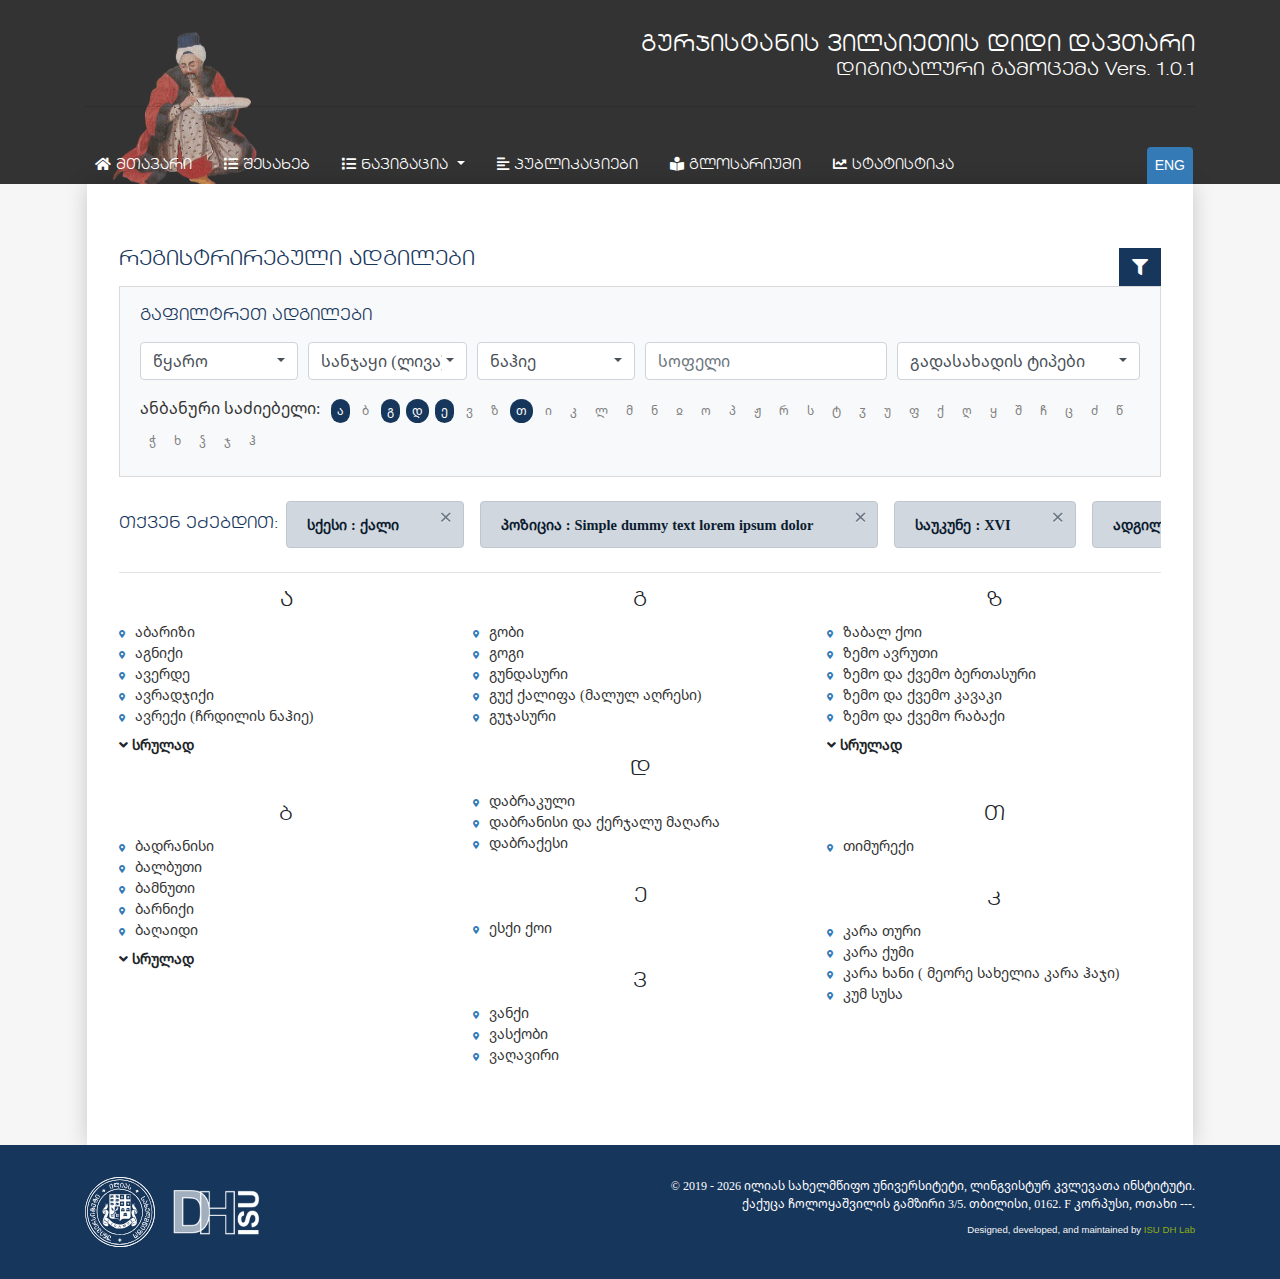
<file: places.html>
<!DOCTYPE html>
<html lang="en">
<head>
  <meta charset="UTF-8">
  <link rel="apple-touch-icon" sizes="57x57" href="img/ico/apple-icon-57x57.png">
	<link rel="apple-touch-icon" sizes="60x60" href="img/ico/apple-icon-60x60.png">
	<link rel="apple-touch-icon" sizes="72x72" href="img/ico/apple-icon-72x72.png">
	<link rel="apple-touch-icon" sizes="76x76" href="img/ico/apple-icon-76x76.png">
	<link rel="apple-touch-icon" sizes="114x114" href="img/ico/apple-icon-114x114.png">
	<link rel="apple-touch-icon" sizes="120x120" href="img/ico/apple-icon-120x120.png">
	<link rel="apple-touch-icon" sizes="144x144" href="img/ico/apple-icon-144x144.png">
	<link rel="apple-touch-icon" sizes="152x152" href="img/ico/apple-icon-152x152.png">
	<link rel="apple-touch-icon" sizes="180x180" href="img/ico/apple-icon-180x180.png">
	<link rel="icon" type="image/png" sizes="192x192"  href="img/ico/android-icon-192x192.png">
	<link rel="icon" type="image/png" sizes="32x32" href="img/ico/favicon-32x32.png">
	<link rel="icon" type="image/png" sizes="96x96" href="img/ico/favicon-96x96.png">
	<link rel="icon" type="image/png" sizes="16x16" href="img/ico/favicon-16x16.png">
	<link rel="manifest" href="img/ico/manifest.json">
	<meta name="msapplication-TileColor" content="#ffffff">
	<meta name="msapplication-TileImage" content="img/ico/ms-icon-144x144.png">
	<meta name="theme-color" content="#ffffff">
  <meta name="viewport" content="width=device-width, initial-scale=1.0">
  <meta http-equiv="X-UA-Compatible" content="ie=edge">
  <title>ვილაიეთის დავთარი</title>
  <link rel="stylesheet" href="https://cdnjs.cloudflare.com/ajax/libs/font-awesome/5.15.1/css/all.min.css">
  <link rel="stylesheet" href="css/bootstrap-select.css">
  <link rel="stylesheet" href="css/main.css">
  <link rel="stylesheet" href="js/leaflet/leaflet.css">
	<script src="js/leaflet/leaflet.js"></script>
  <script src="js/leaflet-providers.js"></script>
  <script src='js/leaflet/leaflet.fullscreen.min.js'></script>
  <link href='js/leaflet/leaflet.fullscreen.css' rel='stylesheet' />
</head>
<body class="bg-light-grey">

  <header>
    <div class="container">
      
      <div class="top-part">
          <div class="logo">
            <!-- <a href="./"><img src="img/logo-n2.svg" alt="ISU Logo"></a> -->
          </div>
          <h1 class="title">
            გურჯისტანის ვილაიეთის დიდი დავთარი
            <small>დიგიტალური გამოცემა <span class="version">Vers. 1.0.1</span></small>
          </h1>
      </div>

      <hr>

      <div class="bottom-part">

        <nav class="navbar navbar-expand-lg navbar-light primary-menu">
          <button class="navbar-toggler" type="button" data-toggle="collapse" data-target="#navbarNav" aria-controls="navbarNav" aria-expanded="false" aria-label="Toggle navigation">
            <i class="fas fa-bars"></i> <h6 class="d-inline">მენიუ</h6>
          </button>
          <div class="collapse navbar-collapse" id="navbarNav">
            <ul class="navbar-nav">
              <li class="nav-item">
                <a class="nav-link" href="./"><i class="fas fa-home"></i> მთავარი <span class="sr-only">(current)</span></a>
              </li>
              <li class="nav-item">
                <a class="nav-link" href="about.html"><i class="fas fa-list"></i> შესახებ</a>
              </li>
              <li class="nav-item dropdown">
                <a class="nav-link dropdown-toggle" href="#" id="navbarDropdown" role="button" data-toggle="dropdown" aria-haspopup="true" aria-expanded="false">
                  <i class="fas fa-list"></i> ნავიგაცია
                </a>
                <div class="dropdown-menu" aria-labelledby="navbarDropdown">
                  <a class="dropdown-item active" href="places.html">ადგილები</a>
                  <a class="dropdown-item" href="persons.html">პირები</a>
                </div>
              </li>
              <li class="nav-item">
                <a class="nav-link" href="publications.html"><i class="fas fa-align-left"></i> პუბლიკაციები</a>
              </li>
              <li class="nav-item">
                <a class="nav-link" href="glossary.html"><i class="fas fa-book-reader"></i> გლოსარიუმი</a>
              </li>
              <li class="nav-item">
                <a class="nav-link" href="stata.html"><i class="fas fa-chart-line"></i> სტატისტიკა</a>
              </li>
            </ul>
            <ul class="navbar-nav ml-auto">
              <li class="nav-item eng">
                <a href="search.html" class="nav-item" data-toggle="modal" data-target=".description-eng">ENG</a>
              </li>
            </ul>
          </div>
        </nav>

      </div> <!-- end .bottom-part-->
    </div> <!-- end .container -->
  </header>

  <div class="container">
    <div class="main">

      <div class="row">
        <div class="col-lg-12">

            <div class="d-flex justify-content-between">
                <h2>რეგისტრირებული ადგილები</h2>
                <button type="button" class="btn btn-primary rounded-0 d-print-none" title="ფილტრი" data-toggle="collapse" data-target="#collapseFilters" aria-expanded="false" aria-controls="collapseExample" data-step="1" data-intro="გამოიყენეთ აღნიშნული ღილაკი, რათა გაფილტროთ მონაცემები შესაბამისი პარამეტრების მიხედვით" data-position="left">
                    <i class="fas fa-filter"></i>
                </button>
            </div>

            <div class="collapse show" id="collapseFilters">
                <div class="card card-body bg-light rounded-0">
                  <h3 class="mb-3" data-toc-skip>გაფილტრეთ ადგილები</h3>
                    <form action="">
                      <div class="form-row">
                        <div class="form-group col-lg-2 col-md-4">
                            <select class="selectpicker" data-live-search="true" title="წყარო" multiple data-max-options="6" data-selected-text-format="count" data-width="100%">
                                <option value="">1574 წლის გურჯისტანის ვილაიეთის დიდი დავთარი</option>
                                <option value="">1595 წლის გურჯისტანის ვილაიეთის დიდი დავთარი</option>
                            </select>
                        </div>
                        <div class="form-group col-lg-2 col-md-4">
                            <select class="selectpicker" data-live-search="true" title="სანჯაყი (ლივა)" data-width="100%"  multiple data-max-options="6" data-selected-text-format="count">
                                <option value="">ოლთის ლივა</option>
                                <option value="">დიდი არტაანის ლივა</option>
                                <option value="">არტანუჯის ლივა</option>
                                <option value="">თორთუმის ლივა</option>
                                <option value="">ახალციხის ლივა</option>
                                <option value="">ხერთვისის ლივა</option>
                                <option value="">ახალქალაქის ლივა</option>
                                <option value="">ჩალდირის ლივა</option>
                                <option value="">ფოცხოვის ლივა</option>
                                <option value="">პეტრეს ლივა</option>
                                <option value="">ფანაკის ლივა</option>
                                <option value="">დიდი არტაანის ლივა</option>
                            </select>
                        </div>
                        <div class="form-group col-lg-2 col-md-4">
                            <select class="selectpicker" data-live-search="true" title="ნაჰიე" data-width="100%"  multiple data-max-options="6" data-selected-text-format="count">
                                <option value="">თორთუმის ნაჰიე</option>
                                <option value="">ფერთეგრექის ნაჰიე</option>
                                <option value="">მიშე ოლთის</option>
                                <option value="">მასარსორის</option>
                                <option value="">ჩრდილი (ოლთის ლივაში)</option>
                                <option value="">გობი</option>
                                <option value="">ბარდიზი</option>
                                <option value="">მზვარე (დიდი არტაანის ლივაში)</option>
                                <option value="">მიშე (დიდი არტაანის ლივაში)</option>
                                <option value="">ფანაკი(დიდი არტაანის ლივა)</option>
                                <option value="">ფანასკერტი(დიდი არტაანის ლივა)</option>
                            </select>
                          </div>
                        <div class="form-group col-lg-3 col-md-6">
                          <input type="search" name="keyword" placeholder="სოფელი" autocomplete="off" class="form-control">
                        </div>
                        <div class="form-group col-lg-3 col-md-6">
                          <select class="selectpicker" data-live-search="true" title="გადასახადის ტიპები" data-width="100%">
                              <option value="">მუჯერედი</option>
                              <option value="">ისფენჯი</option>
                              <option value="">უშრი</option>
                              <option value="">ხარაჯა</option>
                              <option value="">ბოსტანზე</option>
                              <option value="">ხორბალი</option>
                              <option value="">ბოსტანი და ხილი</option>
                              <option value="">ჭვავი</option>
                              <option value="">ქერი</option>
                              <option value="">ზეთი</option>
                              <option value="">შირა</option>
                              <option value="">იონჯა და თივა</option>
                              <option value="">სკა</option>
                              <option value="">თაფუ და დეშთიბანი</option>
                              <option value="">ღორი</option>
                          </select>
                        </div>
                      </div><!-- End form-row -->
          
                      <div class="alphabet-display">
                          <span class="mr-2">ანბანური საძიებელი:</span>
                          <a href="#">ა</a>
                          <a href="">ბ</a>
                          <a href="#">გ</a>
                          <a href="#">დ</a>
                          <a href="#">ე</a>
                          <a href="">ვ</a>
                          <a href="">ზ</a>
                          <a href="#">თ</a>
                          <a href="">ი</a>
                          <a href="">კ</a>
                          <a href="">ლ</a>
                          <a href="">მ</a>
                          <a href="">ნ</a>
                          <a href="">ჲ</a>
                          <a href="">ო</a>
                          <a href="">პ</a>
                          <a href="">ჟ</a>
                          <a href="">რ</a>
                          <a href="">ს</a>
                          <a href="">ტ</a>
                          <a href="">ჳ</a>
                          <a href="">უ</a>
                          <a href="">ფ</a>
                          <a href="">ქ</a>
                          <a href="">ღ</a>
                          <a href="">ყ</a>
                          <a href="">შ</a>
                          <a href="">ჩ</a>
                          <a href="">ც</a>
                          <a href="">ძ</a>
                          <a href="">წ</a>
                          <a href="">ჭ</a>
                          <a href="">ხ</a>
                          <a href="">ჴ</a>
                          <a href="">ჯ</a>
                          <a href="">ჰ</a>
                      </div>
      
                  </form>
                </div>
              
              <div class="filter-results mt-4">
                  <div class="d-flex align-items-center">
                      <h3 class="mt-2" data-toc-skip>თქვენ ეძებდით:</h3>
                  </div>
                  <div class="alert alert-primary alert-dismissible fade show">
                  <button type="button" class="close" data-dismiss="alert" aria-label="Close">
                      <span aria-hidden="true">&times;</span>
                  </button>
                  სქესი <span class="filt-result">ქალი</span>
                  </div>
                  <div class="alert alert-primary alert-dismissible fade show">
                  <button type="button" class="close" data-dismiss="alert" aria-label="Close">
                      <span aria-hidden="true">&times;</span>
                  </button>
                  პოზიცია <span class="filt-result">Simple dummy text lorem ipsum dolor</span>
                  </div>
                  <div class="alert alert-primary alert-dismissible fade show">
                  <button type="button" class="close" data-dismiss="alert" aria-label="Close">
                      <span aria-hidden="true">&times;</span>
                  </button>
                  საუკუნე <span class="filt-result">XVI</span>
                  </div>
                  <div class="alert alert-primary alert-dismissible fade show">
                  <button type="button" class="close" data-dismiss="alert" aria-label="Close">
                      <span aria-hidden="true">&times;</span>
                  </button>
                  ადგილი <span class="filt-result">ხაშური</span>
                  </div>
                  <div class="alert alert-primary alert-dismissible fade show">
                  <button type="button" class="close" data-dismiss="alert" aria-label="Close">
                      <span aria-hidden="true">&times;</span>
                  </button>
                  ანბანური საძიებელი <span class="filt-result">ა</span>
                  </div>
              </div>
          
              </div> <!-- End collapse -->

            <div class="card-columns records-list-holder">
                <div class="card">
                    <h5 class="text-center" data-toc-skip>ა</h5>
                    <ul class="places-list expandible searchable">
                        <li>
                            <a href="place-article.html">აბარიზი</a>
                        </li>
                        <li>
                            <a href="place-article.html">აგნიქი</a>
                        </li>
                        <li>
                            <a href="place-article.html">ავერდე</a>
                        </li>
                        <li>
                            <a href="place-article.html">ავრადჯიქი</a>
                        </li>
                        <li>
                            <a href="place-article.html">ავრექი (ჩრდილის ნაჰიე)</a>
                        </li>
                       
                        <li>
                            <a href="place-article.html">ავროქი</a>
                        </li>
                        <li>
                            <a href="place-article.html">აზნასური</a>
                        </li>
                    </ul>
                </div>
                <div class="card">
                    <h5 class="text-center" data-toc-skip>ბ</h5>
                    <ul class="places-list expandible searchable">
                        <li>
                            <a href="place-article.html">ბადრანისი</a>
                        </li>
                        <li>
                            <a href="place-article.html">ბალბუთი</a>
                            </li>
                        <li>
                            <a href="place-article.html">ბამნუთი</a>
                        </li>
                        <li>
                            <a href="place-article.html">ბარნიქი</a>
                        </li>
                        <li>
                            <a href="place-article.html">ბაღაიდი</a>
                        </li>
                        <li>
                            <a href="place-article.html">ბერნუსი</a>
                        </li>
                        <li>
                            <a href="place-article.html">ბესნიქი</a>
                        </li>
                        <li>
                            <a href="place-article.html">ბითვასური</a>
                        </li>
                        <li>
                            <a href="place-article.html">ბირაქისი</a>
                        </li>
                        <li>
                            <a href="place-article.html">ბირნასური</a>
                        </li>
                    </ul>
                </div>
                <div class="card">
                    <h5 class="text-center" data-toc-skip>გ</h5>
                    <ul class="places-list expandible searchable">
                        <li>
                            <a href="place-article.html">გობი</a>
                        </li>
                        <li>
                            <a href="place-article.html">გოგი</a>
                        </li>
                        <li>
                            <a href="place-article.html">გუნდასური</a>
                        </li>
                        <li>
                            <a href="place-article.html">გუქ ქალიფა (მალულ აღრესი)</a>
                        </li>
                        <li>
                            <a href="place-article.html">გუჯასური</a>
                        </li>
                    </ul>
                </div>
                <div class="card">
                    <h5 class="text-center" data-toc-skip>დ</h5>
                    <ul class="places-list expandible searchable">
                        <li>
                            <a href="place-article.html">დაბრაკული</a>
                        </li>
                        <li>
                            <a href="place-article.html">დაბრანისი და ქერჯალუ მაღარა</a>
                        </li>
                        <li>
                            <a href="place-article.html">დაბრაქესი</a>
                        </li>
                    </ul>
                </div>
                <div class="card">
                    <h5 class="text-center" data-toc-skip>ე</h5>
                    <ul class="places-list expandible searchable">
                        <li>
                            <a href="place-article.html">ესქი ქოი</a>
                        </li>
                    </ul>
                </div>
                <div class="card">
                    <h5 class="text-center" data-toc-skip>ვ</h5>
                    <ul class="places-list expandible searchable">
                        <li>
                            <a href="place-article.html">ვანქი</a>
                        </li>
                        <li>
                            <a href="place-article.html">ვასქობი</a>
                        </li>
                        <li>
                            <a href="persons-article.html">ვაღავირი</a>
                        </li>
                    </ul>
                </div>
                <div class="card">
                    <h5 class="text-center" data-toc-skip>ზ</h5>
                    <ul class="places-list expandible searchable">
                        <li>
                            <a href="place-article.html">ზაბალ ქოი</a>
                        </li>
                        <li>
                            <a href="place-article.html">ზემო ავრუთი</a>
                        </li>
                        <li>
                            <a href="place-article.html">ზემო და ქვემო ბერთასური</a>
                        </li>
                        <li>
                            <a href="place-article.html">ზემო და ქვემო კავაკი</a>
                        </li>
                        <li>
                            <a href="place-article.html">ზემო და ქვემო რაბაქი</a>
                        </li>
                        <li>
                            <a href="place-article.html">ზემო და ქვემო სიმურის ხეობა</a>
                        </li>
                        <li>
                            <a href="place-article.html">ზემო და ქვემო ფერთეგრექი</a>
                        </li>
                        <li>
                            <a href="place-article.html">ზემო ქელქუნი</a>
                        </li>
                        <li>
                            <a href="place-article.html">ზემო ქეფიქი</a>
                        </li>
                    </ul>
                </div>
                <div class="card">
                    <h5 class="text-center" data-toc-skip>თ</h5>
                    <ul class="places-list expandible searchable">
                        <li>
                            <a href="place-article.html">თიმურექი</a>
                        </li>
                    </ul>
                </div>
                <div class="card">
                    <h5 class="text-center" data-toc-skip>კ</h5>
                    <ul class="places-list expandible searchable">
                        <li>
                        <a href="place-article.html">კარა თური</a>
                        </li>
                        <li>
                        <a href="place-article.html">კარა ქუმი</a>
                        </li>
                        <li>
                        <a href="place-article.html">კარა ხანი ( მეორე სახელია კარა ჰაჯი)</a>
                        </li>
                        <li>
                        <a href="place-article.html">კუმ სუსა</a>
                        </li>
                    </ul>
                </div>
            </div> <!-- end card-columns records-list-holder -->

        </div>
      </div>

    </div> <!-- end .main -->
  </div> <!-- end .container -->

  <footer>
    <span id="current-url" class="d-none"></span>
    <span id="current-date" class="d-none"></span>
    <div class="container">
      <div class="row">
        <div class="col-lg-5 footer-left">
          <div class="logos">
            <a href="./"><img src="img/header-logo.svg" alt="ISU Logo" title="ISU" class="isu-footer-logo"></a>
            <a href="#"><img src="img/dh-logo.png" alt="DH ISU" title="DH Lab ISU" class="dh-footer-logo"></a>
          </div>
          <div class="footer-menu">
          </div>
        </div>
        <div class="col-lg-7 footer-right">
          <p>&copy; 2019 <span id="current-date-ft"></span> ილიას სახელმწიფო უნივერსიტეტი, ლინგვისტურ კვლევათა ინსტიტუტი.</p>
          <p class="address">ქაქუცა ჩოლოყაშვილის გამზირი 3/5. თბილისი, 0162. F კორპუსი, ოთახი ---.</p>
          <p class="developed">Designed, developed, and maintained by <a href="#">ISU DH Lab</a></p>
        </div>
      </div>
    </div>
  </footer>


  <!-- ENG MODAL -->
  <div class="modal fade description-eng" tabindex="-1" role="dialog" aria-labelledby="description-eng" aria-hidden="true">
    <div class="modal-dialog modal-lg modal-dialog-centered">
      <div class="modal-content">
        <div class="modal-header">
          <h5 class="modal-title" id="description-eng-title">About the Project</h5>
          <button type="button" class="close" data-dismiss="modal" aria-label="Close">
            <span aria-hidden="true">&times;</span>
          </button>
        </div>
        <div class="modal-body">
          <p>Lorem ipsum dolor sit amet consectetur adipisicing elit. Nostrum quod itaque fugiat ut eius magni, dolores repellat provident sed odit aliquam saepe earum enim? Expedita minima voluptatibus ipsa illum nobis! Lorem ipsum dolor sit amet consectetur adipisicing elit. Vel iste reiciendis distinctio placeat ullam, vitae quibusdam eaque quaerat id? Nobis alias consequuntur doloribus velit amet inventore adipisci molestias minima itaque? Lorem ipsum dolor sit amet consectetur adipisicing elit. Quaerat perspiciatis soluta vitae fugiat voluptates doloremque, recusandae quae! Modi ducimus quam rerum iusto. Exercitationem veritatis deleniti quaerat optio iste at iure!</p>
          <p>Lorem ipsum dolor, sit amet consectetur adipisicing elit. Nostrum id corporis non voluptates sapiente excepturi, obcaecati ducimus commodi cumque, ullam ut ipsum officia quis illo reprehenderit libero atque pariatur expedita. Lorem ipsum dolor sit amet consectetur adipisicing elit. Ratione iusto vitae perferendis hic earum nam facilis porro. Voluptatibus repudiandae minima culpa itaque! Corporis nesciunt repellendus tempora iste ex autem provident?</p>
          <p>Lorem ipsum dolor sit amet, consectetur adipisicing elit. Unde quis sint nesciunt veniam quia molestiae officia, pariatur quam vitae repellat ipsum, sed perferendis rerum incidunt, consequuntur excepturi cum dicta facilis.</p>
          <p>Lorem ipsum dolor sit amet consectetur adipisicing elit. Minima quisquam placeat magnam pariatur, quae aliquam reprehenderit totam, excepturi, optio aliquid ipsam esse quaerat? Maxime quas facilis eos voluptatibus aspernatur eaque! Lorem ipsum dolor sit amet consectetur adipisicing elit. Perspiciatis totam illo harum amet laborum alias fugiat assumenda ut odio natus quos quia, in quidem repellat atque non porro. Cupiditate, ipsa! Lorem ipsum dolor sit amet consectetur adipisicing elit. Quis quas necessitatibus veritatis. Quis sapiente reiciendis, accusamus ex, eaque vel sit ducimus velit magni eum laboriosam voluptas id aliquam dolor itaque. Lorem ipsum, dolor sit amet consectetur adipisicing elit. Reprehenderit optio vero laborum eius ab quis et officia exercitationem ex! Explicabo necessitatibus tempore nobis omnis totam consequuntur pariatur dolor, ipsa molestias. Lorem ipsum dolor sit amet consectetur adipisicing elit. Fugit, corporis molestias assumenda sint dolor earum cupiditate quia. Provident quidem enim impedit sequi rerum consectetur ipsam autem? Minus voluptate velit porro.</p>
          <p>Lorem ipsum dolor sit amet consectetur adipisicing elit. Libero in, porro ratione ex animi iusto hic minus commodi cumque soluta provident dignissimos, dolor nesciunt beatae ab cum atque laborum fuga. Lorem ipsum dolor, sit amet consectetur adipisicing elit. Tempore, magnam minus. Veritatis consequatur at illo neque enim. Esse iusto, incidunt fuga voluptatibus recusandae error quae nam maiores, soluta aliquid pariatur.</p>
          <p>Lorem ipsum dolor sit amet consectetur adipisicing elit. Illum harum saepe autem, dolore numquam porro nemo laudantium, aliquid aliquam corporis debitis molestiae neque odit sunt nulla. Ipsum eos ratione dolorum. Lorem ipsum dolor sit amet consectetur, adipisicing elit. Inventore maiores deserunt, esse sequi numquam vitae est necessitatibus sed dignissimos laborum ab labore? Accusantium ex deserunt esse tempora possimus labore officiis. Lorem ipsum dolor sit amet, consectetur adipisicing elit. Est tempore, deserunt voluptatum distinctio nulla nemo id vitae dolore autem quasi iste minus reiciendis, cumque officia neque qui quos atque voluptates. Lorem ipsum dolor sit amet consectetur adipisicing elit. Labore fuga nemo hic nostrum sequi deserunt accusantium dignissimos id vel eius at commodi, consectetur nam ex harum eaque, facilis veniam nobis!</p>
        </div>
        <div class="modal-footer bg-primary">
          <div class="left-side">
            <img src="img/header-logo.svg" alt="Ilia State University">
            <img src="img/dh-logo.png" alt="DH Lab @ISU">
          </div>
          <div class="right-side">
            Ilia State University
            <br>
            Institute of Linguistic Stadies
          </div>
        </div>
      </div>
    </div>
  </div>

    <script src="js/jquery-3.4.1.js"></script>
    <script src="js/popper.min.js"></script>
    <script src="js/bootstrap.js"></script>
    <script src="js/bootstrap-select.js"></script>
    <script src="js/defaults-ge_GE.js"></script>
    <script src="js/index.js"></script>

</body>
</html>
</file>
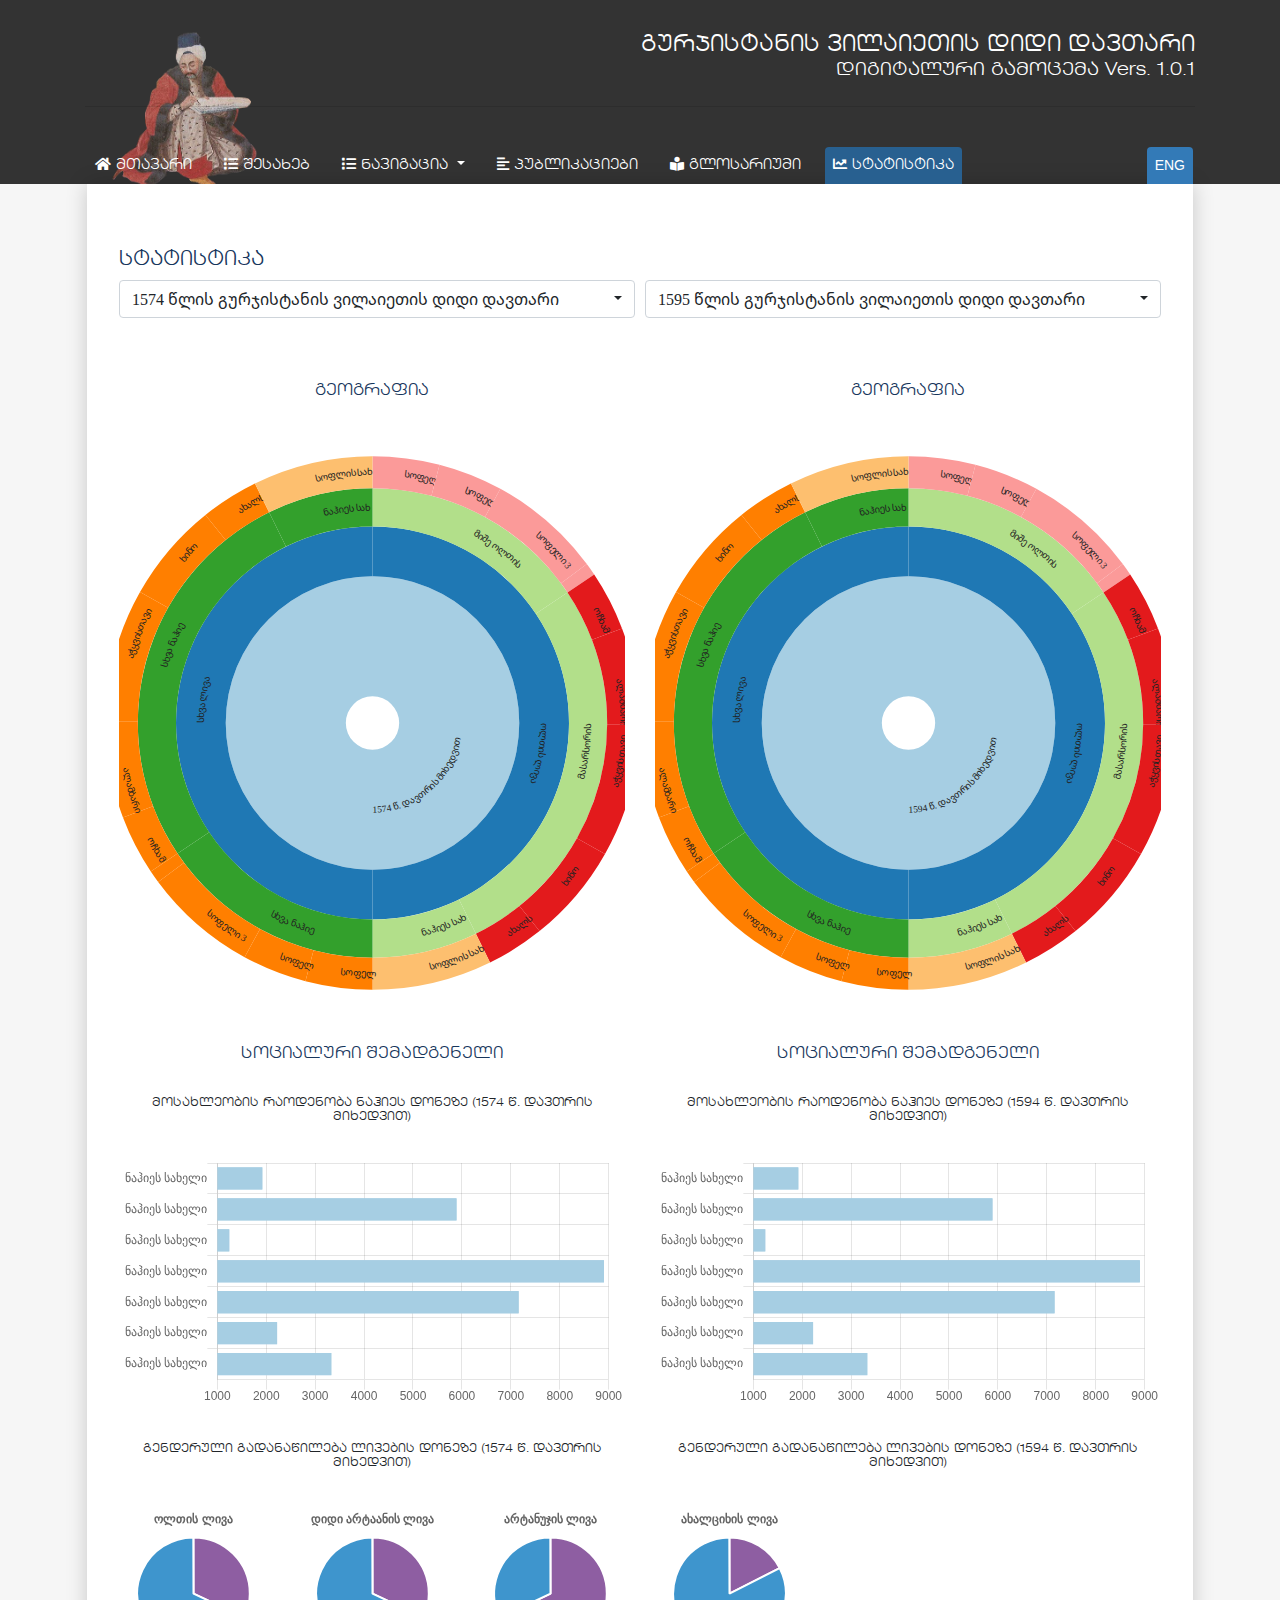
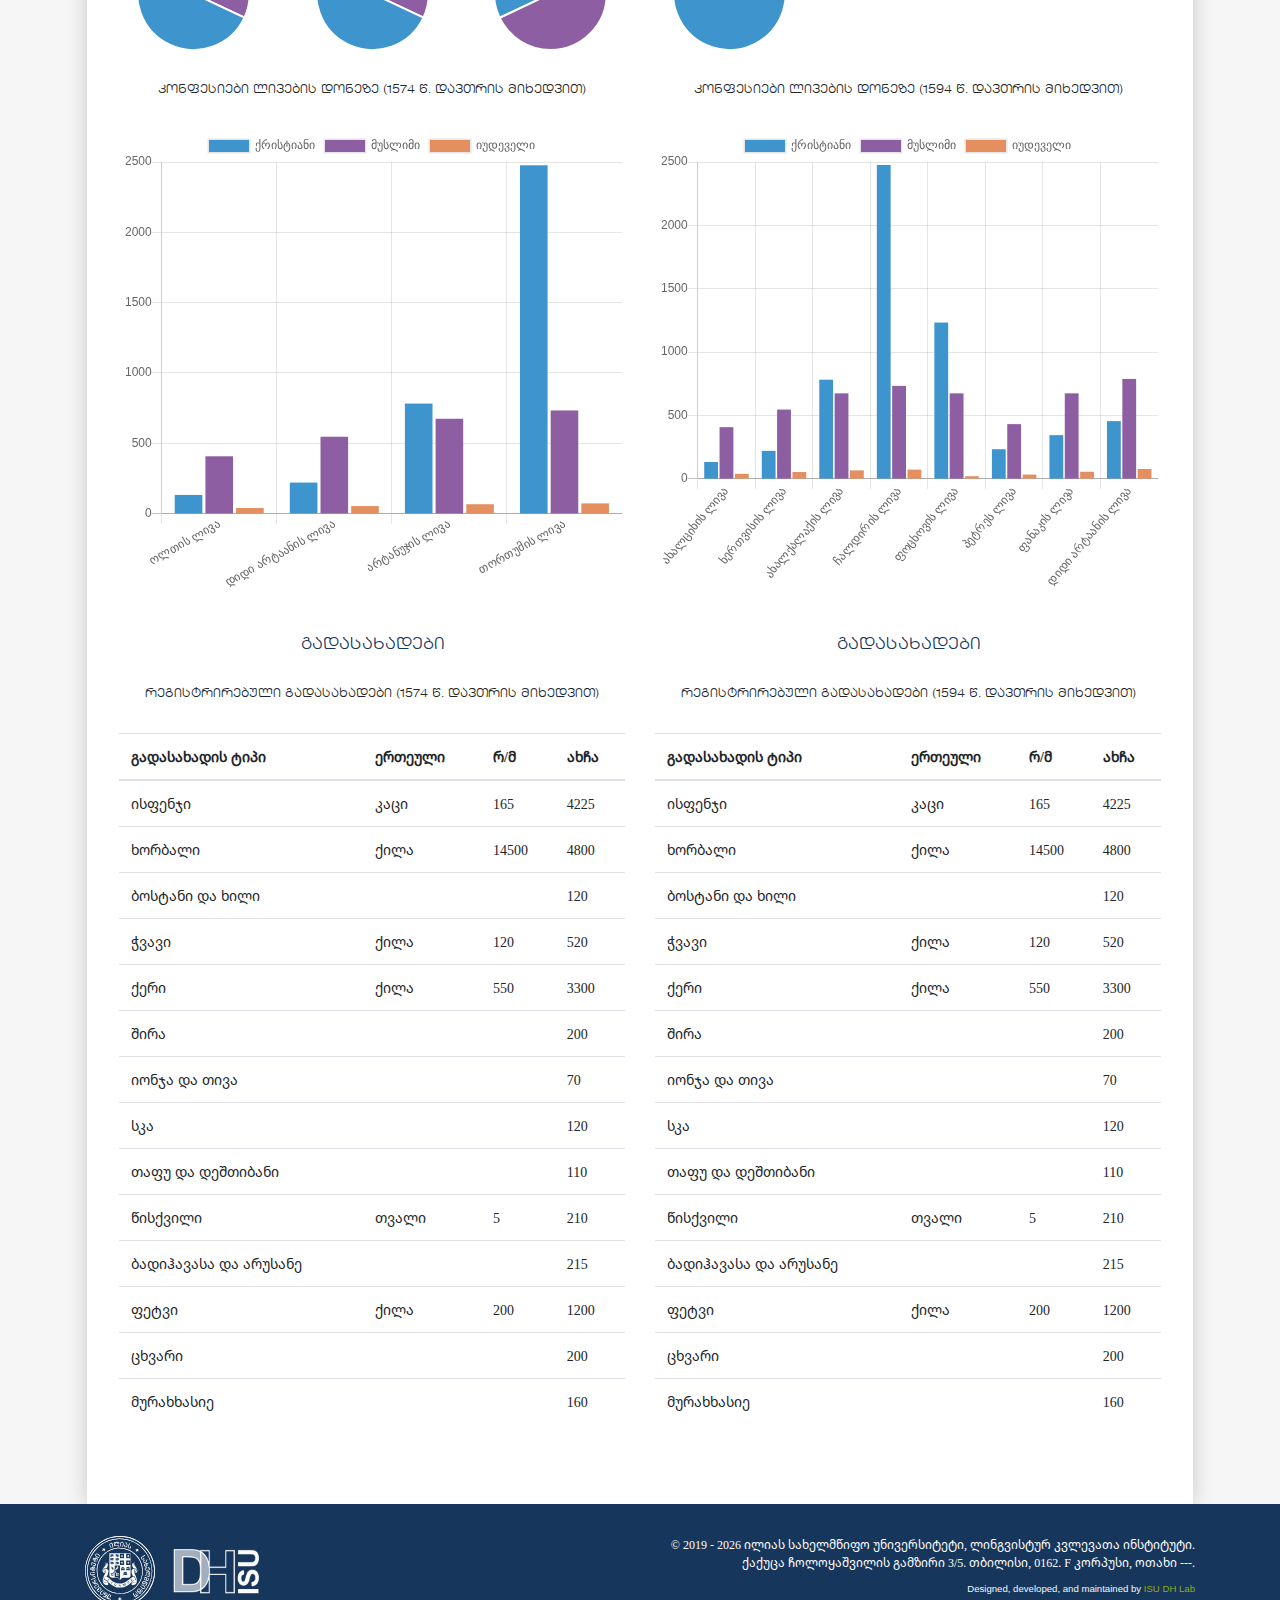
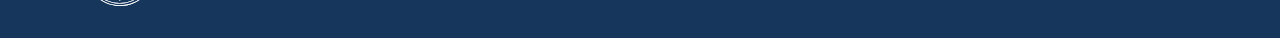
<file: stata.html>
<!DOCTYPE html>
<html lang="en">
<head>
   <meta charset="UTF-8">
   <link rel="apple-touch-icon" sizes="57x57" href="img/ico/apple-icon-57x57.png">
	<link rel="apple-touch-icon" sizes="60x60" href="img/ico/apple-icon-60x60.png">
	<link rel="apple-touch-icon" sizes="72x72" href="img/ico/apple-icon-72x72.png">
	<link rel="apple-touch-icon" sizes="76x76" href="img/ico/apple-icon-76x76.png">
	<link rel="apple-touch-icon" sizes="114x114" href="img/ico/apple-icon-114x114.png">
	<link rel="apple-touch-icon" sizes="120x120" href="img/ico/apple-icon-120x120.png">
	<link rel="apple-touch-icon" sizes="144x144" href="img/ico/apple-icon-144x144.png">
	<link rel="apple-touch-icon" sizes="152x152" href="img/ico/apple-icon-152x152.png">
	<link rel="apple-touch-icon" sizes="180x180" href="img/ico/apple-icon-180x180.png">
	<link rel="icon" type="image/png" sizes="192x192"  href="img/ico/android-icon-192x192.png">
	<link rel="icon" type="image/png" sizes="32x32" href="img/ico/favicon-32x32.png">
	<link rel="icon" type="image/png" sizes="96x96" href="img/ico/favicon-96x96.png">
	<link rel="icon" type="image/png" sizes="16x16" href="img/ico/favicon-16x16.png">
	<link rel="manifest" href="img/ico/manifest.json">
	<meta name="msapplication-TileColor" content="#ffffff">
	<meta name="msapplication-TileImage" content="img/ico/ms-icon-144x144.png">
	<meta name="theme-color" content="#ffffff">
   <meta name="viewport" content="width=device-width, initial-scale=1.0">
   <meta http-equiv="X-UA-Compatible" content="ie=edge">
   <title>ვილაიეთის დავთარი</title>
   <link rel="stylesheet" href="https://cdnjs.cloudflare.com/ajax/libs/font-awesome/5.15.1/css/all.min.css">
   <link rel="stylesheet" href="css/bootstrap-select.css">
   <link rel="stylesheet" href="css/main.css">
   <link rel="stylesheet" href="js/leaflet/leaflet.css">
   <script src="js/leaflet/leaflet.js"></script>
   <script src="js/leaflet-providers.js"></script>
   <script src='js/leaflet/leaflet.fullscreen.min.js'></script>
   <link href='js/leaflet/leaflet.fullscreen.css' rel='stylesheet' />
   <link rel="stylesheet" href="css/chart.min.css">
   <script src="js/d3.min.js"></script>
   <script src="js/sunburst-chart.min.js"></script>
   <script src="js/chart.min.js"></script>
  <style>
    body {
      font-family: 'Noto Sans';
    }
    .sunburst-viz .slice path {
      cursor: pointer;
    }
    .sunburst-viz {
      max-width: 150%;
      display: flex;
      align-items: center;
      justify-content: center;
      position: relative;
    }
    .sunburst-viz text {
      font-family: 'Noto Sans';
      font-size: 1rem;
      dominant-baseline: middle;
      text-anchor: start;
      pointer-events: none;
      fill: #222;
    }
    .sunburst-viz text .text-contour {
      fill: none!important;
      stroke: none!important; 
      stroke-width: 5;
      stroke-linejoin: 'round';
    }
    .sunburst-viz .main-arc {
      stroke: transparent;
      stroke-width: 1px;
      transition: opacity .4s;
    }
    .sunburst-viz .main-arc:hover {
      opacity: 0.85;
      transition: opacity .05s;
    }
    .sunburst-viz .hidden-arc {
      fill: none;
    }
    .sunburst-tooltip {
      display: none;
      position: absolute;
      max-width: 120px;
      white-space: normal;
      text-align: left;
      padding: 5px;
      border-radius: 3px;
      font-size: 12px;
      font-family: 'Noto Sans';
      color: #eee;
      background: rgba(0,0,0,0.65);
      pointer-events: none;
    }
    .sunburst-tooltip .tooltip-title {
      font-weight: bold;
      text-align: center;
      margin-bottom: 5px;
    }
  </style>
</head>
<body class="bg-light-grey">
  <header>
    <div class="container">
      
      <div class="top-part">
          <div class="logo">
            <!-- <a href="./"><img src="img/logo-n2.svg" alt="ISU Logo"></a> -->
          </div>
          <h1 class="title">
            გურჯისტანის ვილაიეთის დიდი დავთარი
            <small>დიგიტალური გამოცემა <span class="version">Vers. 1.0.1</span></small>
          </h1>
      </div>

      <hr>

      <div class="bottom-part">

        <nav class="navbar navbar-expand-lg navbar-light primary-menu">
          <button class="navbar-toggler" type="button" data-toggle="collapse" data-target="#navbarNav" aria-controls="navbarNav" aria-expanded="false" aria-label="Toggle navigation">
            <i class="fas fa-bars"></i> <h6 class="d-inline">მენიუ</h6>
          </button>
          <div class="collapse navbar-collapse" id="navbarNav">
            <ul class="navbar-nav">
              <li class="nav-item">
                <a class="nav-link" href="./"><i class="fas fa-home"></i> მთავარი <span class="sr-only">(current)</span></a>
              </li>
              <li class="nav-item">
                <a class="nav-link" href="about.html"><i class="fas fa-list"></i> შესახებ</a>
              </li>
              <li class="nav-item dropdown">
                <a class="nav-link dropdown-toggle" href="#" id="navbarDropdown" role="button" data-toggle="dropdown" aria-haspopup="true" aria-expanded="false">
                  <i class="fas fa-list"></i> ნავიგაცია
                </a>
                <div class="dropdown-menu" aria-labelledby="navbarDropdown">
                  <a class="dropdown-item" href="places.html">ადგილები</a>
                  <a class="dropdown-item" href="persons.html">პირები</a>
                </div>
              </li>
              <li class="nav-item">
                <a class="nav-link" href="publications.html"><i class="fas fa-align-left"></i> პუბლიკაციები</a>
              </li>
              <li class="nav-item">
                <a class="nav-link" href="glossary.html"><i class="fas fa-book-reader"></i> გლოსარიუმი</a>
              </li>
              <li class="nav-item active">
                <a class="nav-link" href="stata.html"><i class="fas fa-chart-line"></i> სტატისტიკა</a>
              </li>
            </ul>
            <ul class="navbar-nav ml-auto">
              <li class="nav-item eng">
                <a href="search.html" class="nav-item" data-toggle="modal" data-target=".description-eng">ENG</a>
              </li>
            </ul>
          </div>
        </nav>

      </div> <!-- end .bottom-part-->
    </div> <!-- end .container -->
  </header>

  <div class="container">
    <div class="main">
        
        <h2>სტატისტიკა</h2>
        
        <form action="">
            <div class="form-row" style="position: relative; z-index: 1; margin-bottom: 1rem;">
                <div class="form-group col-lg-6">
                    <select class="selectpicker" data-live-search="true" title="წყარო" multiple data-max-options="6" data-selected-text-format="count" data-width="100%">
                        <option value="" selected>1574 წლის გურჯისტანის ვილაიეთის დიდი დავთარი</option>
                        <option value="">1595 წლის გურჯისტანის ვილაიეთის დიდი დავთარი</option>
                    </select>
                </div>
                <div class="form-group col-lg-6">
                    <select class="selectpicker" data-live-search="true" title="წყარო" multiple data-max-options="6" data-selected-text-format="count" data-width="100%">
                        <option value="">1574 წლის გურჯისტანის ვილაიეთის დიდი დავთარი</option>
                        <option value="" selected>1595 წლის გურჯისტანის ვილაიეთის დიდი დავთარი</option>
                    </select>
                </div>
            </div>
        </form>
        
        <div class="row stata">
            
          <div class="col-lg-6 col-md-12">
              <h3>გეოგრაფია</h3>
              <div id="chart1"></div>
            </div>

            <div class="col-lg-6 col-md-12">
              <h3>გეოგრაფია</h3>
              <div id="chart2"></div>
            </div>

        </div> <!-- end .row .stata -->

        <div class="row stata">
          <div class="col-lg-6">
            <div class="charts-js">
              <h3>სოციალური შემადგენელი</h3>
              <h5>მოსახლეობის რაოდენობა ნაჰიეს დონეზე (1574 წ. დავთრის მიხედვით)</h5>
              <canvas id="personDistributionDefter1" width="400" height="200"></canvas>
              <script src="records/persondistribution1.js"></script>
            </div>
          </div>
          <div class="col-lg-6">
            <div class="charts-js">
              <h3>სოციალური შემადგენელი</h3>
              <h5>მოსახლეობის რაოდენობა ნაჰიეს დონეზე (1594 წ. დავთრის მიხედვით)</h5>
              <canvas id="personDistributionDefter2" width="400" height="200"></canvas>
              <script src="records/persondistribution2.js"></script>
            </div>
          </div>
        </div> <!-- end .row .stata -->

        <div class="row stata">
          <div class="col-lg-6">
            <div class="charts-js">
              <h5>გენდერული გადანაწილება ლივების დონეზე (1574 წ. დავთრის მიხედვით)</h5>
              <div class="row">
                <div class="col-lg-4 col-md-6">
                  <canvas id="pie-chart-1" width="400" height="400"></canvas>
                  <script src="records/gender1.js"></script>
                </div>
                <div class="col-lg-4 col-md-6">
                  <canvas id="pie-chart-2" width="400" height="400"></canvas>
                  <script src="records/gender2.js"></script>
                </div>
                <div class="col-lg-4 col-md-6">
                  <canvas id="pie-chart-3" width="400" height="400"></canvas>
                  <script src="records/gender3.js"></script>
                </div>
              </div>
            </div>
          </div>
          <div class="col-lg-6">
            <div class="charts-js">
              <h5>გენდერული გადანაწილება ლივების დონეზე (1594 წ. დავთრის მიხედვით)</h5>
              <div class="row">
                <div class="col-lg-4 col-md-6">
                  <canvas id="pie-chart-4" width="400" height="400"></canvas>
                  <script src="records/gender4.js"></script>
                </div>
              </div>
            </div>
          </div>
        </div> <!-- end .row .stata -->

        <div class="row stata">
          <div class="col-lg-6">
            <div class="charts-js">
              <h5>კონფესიები ლივების დონეზე (1574 წ. დავთრის მიხედვით)</h5>
              <canvas id="bar-chart-grouped" width="800" height="750"></canvas>
              <script src="records/religion1.js"></script>
            </div>
          </div>
          <div class="col-lg-6">
            <div class="charts-js">
              <h5>კონფესიები ლივების დონეზე (1594 წ. დავთრის მიხედვით)</h5>
              <canvas id="bar-chart-grouped-2" width="800" height="750"></canvas>
              <script src="records/religion2.js"></script>
            </div>
          </div>
        </div> <!-- end .row .stata -->

        <div class="row stata">
          <div class="col-lg-6">
            <div class="charts-js">
              <h3>გადასახადები</h3>
              <h5>რეგისტრირებული გადასახადები (1574 წ. დავთრის მიხედვით)</h5>
              <div class="table-responsive">
                <table class="table table-hover">
                  <thead>
                     <tr>
                        <th>გადასახადის ტიპი</th>
                        <th>ერთეული</th>
                        <th>რ/მ</th>
                        <th>ახჩა</th>
                     </tr>
                  </thead>
                  <tbody>
                     <tr>
                        <td>
                           ისფენჯი
                        </td>
                        <td>
                           კაცი
                        </td>
                        <td>
                           165
                        </td>
                        <td>
                           4225
                        </td>
                     </tr>
                     <tr>
                        <td>
                           ხორბალი
                        </td>
                        <td>
                           ქილა
                        </td>
                        <td>
                           14500
                        </td>
                        <td>
                           4800
                        </td>
                     </tr>
                     <tr>
                        <td>
                           ბოსტანი და ხილი
                        </td>
                        <td>
                        </td>
                        <td>
                        </td>
                        <td>
                           120
                        </td>
                     </tr>
                     <tr>
                        <td>
                           ჭვავი
                        </td>
                        <td>
                           ქილა
                        </td>
                        <td>
                           120
                        </td>
                        <td>
                           520
                        </td>
                     </tr>
                     <tr>
                        <td>
                           ქერი
                        </td>
                        <td>
                           ქილა
                        </td>
                        <td>
                           550
                        </td>
                        <td>
                           3300
                        </td>
                     </tr>
                     <tr>
                        <td>
                           შირა
                        </td>
                        <td>
                        </td>
                        <td>
                        </td>
                        <td>
                           200
                        </td>
                     </tr>
                     <tr>
                        <td>
                           იონჯა და თივა
                        </td>
                        <td>
                        </td>
                        <td>
                        </td>
                        <td>
                           70
                        </td>
                     </tr>
                     <tr>
                        <td>
                           სკა
                        </td>
                        <td>
                        </td>
                        <td>
                        </td>
                        <td>
                           120
                        </td>
                     </tr>
                     <tr>
                        <td>
                           თაფუ და დეშთიბანი
                        </td>
                        <td>
                        </td>
                        <td>
                        </td>
                        <td>
                           110
                        </td>
                     </tr>
                     <tr>
                        <td>
                           წისქვილი
                        </td>
                        <td>
                           თვალი
                        </td>
                        <td>
                           5
                        </td>
                        <td>
                           210
                        </td>
                     </tr>
                     <tr>
                        <td>
                           ბადიჰავასა და არუსანე
                        </td>
                        <td>
                        </td>
                        <td>
                        </td>
                        <td>
                           215
                        </td>
                     </tr>
                     <tr>
                        <td>
                           ფეტვი
                        </td>
                        <td>
                           ქილა
                        </td>
                        <td>
                           200
                        </td>
                        <td>
                           1200
                        </td>
                     </tr>
                     <tr>
                        <td>
                           ცხვარი
                        </td>
                        <td>
                        </td>
                        <td>
                        </td>
                        <td>
                           200
                        </td>
                     </tr>
                     <tr>
                        <td>
                           მურახხასიე
                        </td>
                        <td>
                        </td>
                        <td>
                        </td>
                        <td>
                           160
                        </td>
                     </tr>
                  </tbody>
               </table>
              </div>
            </div>
          </div>
          <div class="col-lg-6">
            <div class="charts-js">
              <h3>გადასახადები</h3>
              <h5>რეგისტრირებული გადასახადები (1594 წ. დავთრის მიხედვით)</h5>
              <div class="table-responsive">
                <table class="table table-hover">
                  <thead>
                     <tr>
                        <th>გადასახადის ტიპი</th>
                        <th>ერთეული</th>
                        <th>რ/მ</th>
                        <th>ახჩა</th>
                     </tr>
                  </thead>
                  <tbody>
                     <tr>
                        <td>
                           ისფენჯი
                        </td>
                        <td>
                           კაცი
                        </td>
                        <td>
                           165
                        </td>
                        <td>
                           4225
                        </td>
                     </tr>
                     <tr>
                        <td>
                           ხორბალი
                        </td>
                        <td>
                           ქილა
                        </td>
                        <td>
                           14500
                        </td>
                        <td>
                           4800
                        </td>
                     </tr>
                     <tr>
                        <td>
                           ბოსტანი და ხილი
                        </td>
                        <td>
                        </td>
                        <td>
                        </td>
                        <td>
                           120
                        </td>
                     </tr>
                     <tr>
                        <td>
                           ჭვავი
                        </td>
                        <td>
                           ქილა
                        </td>
                        <td>
                           120
                        </td>
                        <td>
                           520
                        </td>
                     </tr>
                     <tr>
                        <td>
                           ქერი
                        </td>
                        <td>
                           ქილა
                        </td>
                        <td>
                           550
                        </td>
                        <td>
                           3300
                        </td>
                     </tr>
                     <tr>
                        <td>
                           შირა
                        </td>
                        <td>
                        </td>
                        <td>
                        </td>
                        <td>
                           200
                        </td>
                     </tr>
                     <tr>
                        <td>
                           იონჯა და თივა
                        </td>
                        <td>
                        </td>
                        <td>
                        </td>
                        <td>
                           70
                        </td>
                     </tr>
                     <tr>
                        <td>
                           სკა
                        </td>
                        <td>
                        </td>
                        <td>
                        </td>
                        <td>
                           120
                        </td>
                     </tr>
                     <tr>
                        <td>
                           თაფუ და დეშთიბანი
                        </td>
                        <td>
                        </td>
                        <td>
                        </td>
                        <td>
                           110
                        </td>
                     </tr>
                     <tr>
                        <td>
                           წისქვილი
                        </td>
                        <td>
                           თვალი
                        </td>
                        <td>
                           5
                        </td>
                        <td>
                           210
                        </td>
                     </tr>
                     <tr>
                        <td>
                           ბადიჰავასა და არუსანე
                        </td>
                        <td>
                        </td>
                        <td>
                        </td>
                        <td>
                           215
                        </td>
                     </tr>
                     <tr>
                        <td>
                           ფეტვი
                        </td>
                        <td>
                           ქილა
                        </td>
                        <td>
                           200
                        </td>
                        <td>
                           1200
                        </td>
                     </tr>
                     <tr>
                        <td>
                           ცხვარი
                        </td>
                        <td>
                        </td>
                        <td>
                        </td>
                        <td>
                           200
                        </td>
                     </tr>
                     <tr>
                        <td>
                           მურახხასიე
                        </td>
                        <td>
                        </td>
                        <td>
                        </td>
                        <td>
                           160
                        </td>
                     </tr>
                  </tbody>
               </table>
              </div>
            </div>
          </div>
        </div>
        
    </div> <!-- end .main -->
  </div> <!-- end .container -->

  <footer>
    <span id="current-url" class="d-none"></span>
    <span id="current-date" class="d-none"></span>
    <div class="container">
      <div class="row">
        <div class="col-xl-5 col-lg-12 footer-left">
          <div class="logos">
            <a href="./"><img src="img/header-logo.svg" alt="ISU Logo" title="ISU" class="isu-footer-logo"></a>
            <a href="#"><img src="img/dh-logo.png" alt="DH ISU" title="DH Lab ISU" class="dh-footer-logo"></a>
          </div>
          <div class="footer-menu">
          </div>
        </div>
        <div class="col-xl-7 col-lg-12 footer-right">
          <p>&copy; 2019 <span id="current-date-ft"></span> ილიას სახელმწიფო უნივერსიტეტი, ლინგვისტურ კვლევათა ინსტიტუტი.</p>
          <p class="address">ქაქუცა ჩოლოყაშვილის გამზირი 3/5. თბილისი, 0162. F კორპუსი, ოთახი ---.</p>
          <p class="developed">Designed, developed, and maintained by <a href="#">ISU DH Lab</a></p>
        </div>
      </div>
    </div>
  </footer>

  <!-- ENG MODAL -->
  <div class="modal fade description-eng" tabindex="-1" role="dialog" aria-labelledby="description-eng" aria-hidden="true">
    <div class="modal-dialog modal-lg modal-dialog-centered">
      <div class="modal-content">
        <div class="modal-header">
          <h5 class="modal-title" id="description-eng-title">About the Project</h5>
          <button type="button" class="close" data-dismiss="modal" aria-label="Close">
            <span aria-hidden="true">&times;</span>
          </button>
        </div>
        <div class="modal-body">
          <p>Lorem ipsum dolor sit amet consectetur adipisicing elit. Nostrum quod itaque fugiat ut eius magni, dolores repellat provident sed odit aliquam saepe earum enim? Expedita minima voluptatibus ipsa illum nobis! Lorem ipsum dolor sit amet consectetur adipisicing elit. Vel iste reiciendis distinctio placeat ullam, vitae quibusdam eaque quaerat id? Nobis alias consequuntur doloribus velit amet inventore adipisci molestias minima itaque? Lorem ipsum dolor sit amet consectetur adipisicing elit. Quaerat perspiciatis soluta vitae fugiat voluptates doloremque, recusandae quae! Modi ducimus quam rerum iusto. Exercitationem veritatis deleniti quaerat optio iste at iure!</p>
          <p>Lorem ipsum dolor, sit amet consectetur adipisicing elit. Nostrum id corporis non voluptates sapiente excepturi, obcaecati ducimus commodi cumque, ullam ut ipsum officia quis illo reprehenderit libero atque pariatur expedita. Lorem ipsum dolor sit amet consectetur adipisicing elit. Ratione iusto vitae perferendis hic earum nam facilis porro. Voluptatibus repudiandae minima culpa itaque! Corporis nesciunt repellendus tempora iste ex autem provident?</p>
          <p>Lorem ipsum dolor sit amet, consectetur adipisicing elit. Unde quis sint nesciunt veniam quia molestiae officia, pariatur quam vitae repellat ipsum, sed perferendis rerum incidunt, consequuntur excepturi cum dicta facilis.</p>
          <p>Lorem ipsum dolor sit amet consectetur adipisicing elit. Minima quisquam placeat magnam pariatur, quae aliquam reprehenderit totam, excepturi, optio aliquid ipsam esse quaerat? Maxime quas facilis eos voluptatibus aspernatur eaque! Lorem ipsum dolor sit amet consectetur adipisicing elit. Perspiciatis totam illo harum amet laborum alias fugiat assumenda ut odio natus quos quia, in quidem repellat atque non porro. Cupiditate, ipsa! Lorem ipsum dolor sit amet consectetur adipisicing elit. Quis quas necessitatibus veritatis. Quis sapiente reiciendis, accusamus ex, eaque vel sit ducimus velit magni eum laboriosam voluptas id aliquam dolor itaque. Lorem ipsum, dolor sit amet consectetur adipisicing elit. Reprehenderit optio vero laborum eius ab quis et officia exercitationem ex! Explicabo necessitatibus tempore nobis omnis totam consequuntur pariatur dolor, ipsa molestias. Lorem ipsum dolor sit amet consectetur adipisicing elit. Fugit, corporis molestias assumenda sint dolor earum cupiditate quia. Provident quidem enim impedit sequi rerum consectetur ipsam autem? Minus voluptate velit porro.</p>
          <p>Lorem ipsum dolor sit amet consectetur adipisicing elit. Libero in, porro ratione ex animi iusto hic minus commodi cumque soluta provident dignissimos, dolor nesciunt beatae ab cum atque laborum fuga. Lorem ipsum dolor, sit amet consectetur adipisicing elit. Tempore, magnam minus. Veritatis consequatur at illo neque enim. Esse iusto, incidunt fuga voluptatibus recusandae error quae nam maiores, soluta aliquid pariatur.</p>
          <p>Lorem ipsum dolor sit amet consectetur adipisicing elit. Illum harum saepe autem, dolore numquam porro nemo laudantium, aliquid aliquam corporis debitis molestiae neque odit sunt nulla. Ipsum eos ratione dolorum. Lorem ipsum dolor sit amet consectetur, adipisicing elit. Inventore maiores deserunt, esse sequi numquam vitae est necessitatibus sed dignissimos laborum ab labore? Accusantium ex deserunt esse tempora possimus labore officiis. Lorem ipsum dolor sit amet, consectetur adipisicing elit. Est tempore, deserunt voluptatum distinctio nulla nemo id vitae dolore autem quasi iste minus reiciendis, cumque officia neque qui quos atque voluptates. Lorem ipsum dolor sit amet consectetur adipisicing elit. Labore fuga nemo hic nostrum sequi deserunt accusantium dignissimos id vel eius at commodi, consectetur nam ex harum eaque, facilis veniam nobis!</p>
        </div>
        <div class="modal-footer bg-primary">
          <div class="left-side">
            <img src="img/header-logo.svg" alt="Ilia State University">
            <img src="img/dh-logo.png" alt="DH Lab @ISU">
          </div>
          <div class="right-side">
            Ilia State University
            <br>
            Institute of Linguistic Stadies
          </div>
        </div>
      </div>
    </div>
  </div>

    <script src="js/jquery-3.4.1.js"></script>
    <script src="js/popper.min.js"></script>
    <script src="js/bootstrap.js"></script>
    <script src="js/bootstrap-select.js"></script>
    <script src="js/defaults-ge_GE.js"></script>
    <script src="js/index.js"></script>

    <script>
      const chart1 = d3.scaleOrdinal(d3.schemePaired);
      fetch('records/davtari-1.json').then(res => res.json()).then(data => {
        Sunburst()
          .data(data)
          .label('name')
          .size('size')
          .color((d, parent) => chart1(parent ? parent.data.name : null))
          .tooltipContent((d, node) => `პირები: <i>${node.value}</i>`)
          (document.getElementById('chart1'));
      });
  
      const chart2 = d3.scaleOrdinal(d3.schemePaired);
      fetch('records/davtari-2.json').then(res => res.json()).then(data => {
        Sunburst()
          .data(data)
          .label('name')
          .size('size')
          .color((d, parent) => chart2(parent ? parent.data.name : null))
          .tooltipContent((d, node) => `პირები: <i>${node.value}</i>`)
          (document.getElementById('chart2'));
      });
    </script>

</body>
</html>
</file>
<file: js/leaflet/leaflet.css>
/* required styles */

.leaflet-pane,
.leaflet-tile,
.leaflet-marker-icon,
.leaflet-marker-shadow,
.leaflet-tile-container,
.leaflet-pane > svg,
.leaflet-pane > canvas,
.leaflet-zoom-box,
.leaflet-image-layer,
.leaflet-layer {
	position: absolute;
	left: 0;
	top: 0;
	}
.leaflet-container {
	overflow: hidden;
	}
.leaflet-tile,
.leaflet-marker-icon,
.leaflet-marker-shadow {
	-webkit-user-select: none;
	   -moz-user-select: none;
	        user-select: none;
	  -webkit-user-drag: none;
	}
/* Prevents IE11 from highlighting tiles in blue */
.leaflet-tile::selection {
	background: transparent;
}
/* Safari renders non-retina tile on retina better with this, but Chrome is worse */
.leaflet-safari .leaflet-tile {
	image-rendering: -webkit-optimize-contrast;
	}
/* hack that prevents hw layers "stretching" when loading new tiles */
.leaflet-safari .leaflet-tile-container {
	width: 1600px;
	height: 1600px;
	-webkit-transform-origin: 0 0;
	}
.leaflet-marker-icon,
.leaflet-marker-shadow {
	display: block;
	}
/* .leaflet-container svg: reset svg max-width decleration shipped in Joomla! (joomla.org) 3.x */
/* .leaflet-container img: map is broken in FF if you have max-width: 100% on tiles */
.leaflet-container .leaflet-overlay-pane svg,
.leaflet-container .leaflet-marker-pane img,
.leaflet-container .leaflet-shadow-pane img,
.leaflet-container .leaflet-tile-pane img,
.leaflet-container img.leaflet-image-layer,
.leaflet-container .leaflet-tile {
	max-width: none !important;
	max-height: none !important;
	}

.leaflet-container.leaflet-touch-zoom {
	-ms-touch-action: pan-x pan-y;
	touch-action: pan-x pan-y;
	}
.leaflet-container.leaflet-touch-drag {
	-ms-touch-action: pinch-zoom;
	/* Fallback for FF which doesn't support pinch-zoom */
	touch-action: none;
	touch-action: pinch-zoom;
}
.leaflet-container.leaflet-touch-drag.leaflet-touch-zoom {
	-ms-touch-action: none;
	touch-action: none;
}
.leaflet-container {
	-webkit-tap-highlight-color: transparent;
}
.leaflet-container a {
	-webkit-tap-highlight-color: rgba(51, 181, 229, 0.4);
}
.leaflet-tile {
	filter: inherit;
	visibility: hidden;
	}
.leaflet-tile-loaded {
	visibility: inherit;
	}
.leaflet-zoom-box {
	width: 0;
	height: 0;
	-moz-box-sizing: border-box;
	     box-sizing: border-box;
	z-index: 800;
	}
/* workaround for https://bugzilla.mozilla.org/show_bug.cgi?id=888319 */
.leaflet-overlay-pane svg {
	-moz-user-select: none;
	}

.leaflet-pane         { z-index: 400; }

.leaflet-tile-pane    { z-index: 200; }
.leaflet-overlay-pane { z-index: 400; }
.leaflet-shadow-pane  { z-index: 500; }
.leaflet-marker-pane  { z-index: 600; }
.leaflet-tooltip-pane   { z-index: 650; }
.leaflet-popup-pane   { z-index: 700; }

.leaflet-map-pane canvas { z-index: 100; }
.leaflet-map-pane svg    { z-index: 200; }

.leaflet-vml-shape {
	width: 1px;
	height: 1px;
	}
.lvml {
	behavior: url(#default#VML);
	display: inline-block;
	position: absolute;
	}


/* control positioning */

.leaflet-control {
	position: relative;
	z-index: 800;
	pointer-events: visiblePainted; /* IE 9-10 doesn't have auto */
	pointer-events: auto;
	}
.leaflet-top,
.leaflet-bottom {
	position: absolute;
	z-index: 1000;
	pointer-events: none;
	}
.leaflet-top {
	top: 0;
	}
.leaflet-right {
	right: 0;
	}
.leaflet-bottom {
	bottom: 0;
	}
.leaflet-left {
	left: 0;
	}
.leaflet-control {
	float: left;
	clear: both;
	}
.leaflet-right .leaflet-control {
	float: right;
	}
.leaflet-top .leaflet-control {
	margin-top: 10px;
	}
.leaflet-bottom .leaflet-control {
	margin-bottom: 10px;
	}
.leaflet-left .leaflet-control {
	margin-left: 10px;
	}
.leaflet-right .leaflet-control {
	margin-right: 10px;
	}


/* zoom and fade animations */

.leaflet-fade-anim .leaflet-tile {
	will-change: opacity;
	}
.leaflet-fade-anim .leaflet-popup {
	opacity: 0;
	-webkit-transition: opacity 0.2s linear;
	   -moz-transition: opacity 0.2s linear;
	        transition: opacity 0.2s linear;
	}
.leaflet-fade-anim .leaflet-map-pane .leaflet-popup {
	opacity: 1;
	}
.leaflet-zoom-animated {
	-webkit-transform-origin: 0 0;
	    -ms-transform-origin: 0 0;
	        transform-origin: 0 0;
	}
.leaflet-zoom-anim .leaflet-zoom-animated {
	will-change: transform;
	}
.leaflet-zoom-anim .leaflet-zoom-animated {
	-webkit-transition: -webkit-transform 0.25s cubic-bezier(0,0,0.25,1);
	   -moz-transition:    -moz-transform 0.25s cubic-bezier(0,0,0.25,1);
	        transition:         transform 0.25s cubic-bezier(0,0,0.25,1);
	}
.leaflet-zoom-anim .leaflet-tile,
.leaflet-pan-anim .leaflet-tile {
	-webkit-transition: none;
	   -moz-transition: none;
	        transition: none;
	}

.leaflet-zoom-anim .leaflet-zoom-hide {
	visibility: hidden;
	}


/* cursors */

.leaflet-interactive {
	cursor: pointer;
	}
.leaflet-grab {
	cursor: -webkit-grab;
	cursor:    -moz-grab;
	cursor:         grab;
	}
.leaflet-crosshair,
.leaflet-crosshair .leaflet-interactive {
	cursor: crosshair;
	}
.leaflet-popup-pane,
.leaflet-control {
	cursor: auto;
	}
.leaflet-dragging .leaflet-grab,
.leaflet-dragging .leaflet-grab .leaflet-interactive,
.leaflet-dragging .leaflet-marker-draggable {
	cursor: move;
	cursor: -webkit-grabbing;
	cursor:    -moz-grabbing;
	cursor:         grabbing;
	}

/* marker & overlays interactivity */
.leaflet-marker-icon,
.leaflet-marker-shadow,
.leaflet-image-layer,
.leaflet-pane > svg path,
.leaflet-tile-container {
	pointer-events: none;
	}

.leaflet-marker-icon.leaflet-interactive,
.leaflet-image-layer.leaflet-interactive,
.leaflet-pane > svg path.leaflet-interactive,
svg.leaflet-image-layer.leaflet-interactive path {
	pointer-events: visiblePainted; /* IE 9-10 doesn't have auto */
	pointer-events: auto;
	}

/* visual tweaks */

.leaflet-container {
	background: #ddd;
	outline: 0;
	}
.leaflet-container a {
	color: #0078A8;
	}
.leaflet-container a.leaflet-active {
	outline: 2px solid orange;
	}
.leaflet-zoom-box {
	border: 2px dotted #38f;
	background: rgba(255,255,255,0.5);
	}


/* general typography */
.leaflet-container {
	font: 12px/1.5 "Helvetica Neue", Arial, Helvetica, sans-serif;
	}


/* general toolbar styles */

.leaflet-bar {
	box-shadow: 0 1px 5px rgba(0,0,0,0.65);
	border-radius: 4px;
	}
.leaflet-bar a,
.leaflet-bar a:hover {
	background-color: #fff;
	border-bottom: 1px solid #ccc;
	width: 26px;
	height: 26px;
	line-height: 26px;
	display: block;
	text-align: center;
	text-decoration: none;
	color: black;
	}
.leaflet-bar a,
.leaflet-control-layers-toggle {
	background-position: 50% 50%;
	background-repeat: no-repeat;
	display: block;
	}
.leaflet-bar a:hover {
	background-color: #f4f4f4;
	}
.leaflet-bar a:first-child {
	border-top-left-radius: 4px;
	border-top-right-radius: 4px;
	}
.leaflet-bar a:last-child {
	border-bottom-left-radius: 4px;
	border-bottom-right-radius: 4px;
	border-bottom: none;
	}
.leaflet-bar a.leaflet-disabled {
	cursor: default;
	background-color: #f4f4f4;
	color: #bbb;
	}

.leaflet-touch .leaflet-bar a {
	width: 30px;
	height: 30px;
	line-height: 30px;
	}
.leaflet-touch .leaflet-bar a:first-child {
	border-top-left-radius: 2px;
	border-top-right-radius: 2px;
	}
.leaflet-touch .leaflet-bar a:last-child {
	border-bottom-left-radius: 2px;
	border-bottom-right-radius: 2px;
	}

/* zoom control */

.leaflet-control-zoom-in,
.leaflet-control-zoom-out {
	font: bold 18px 'Lucida Console', Monaco, monospace;
	text-indent: 1px;
	}

.leaflet-touch .leaflet-control-zoom-in, .leaflet-touch .leaflet-control-zoom-out  {
	font-size: 22px;
	}


/* layers control */

.leaflet-control-layers {
	box-shadow: 0 1px 5px rgba(0,0,0,0.4);
	background: #fff;
	border-radius: 5px;
	}
.leaflet-control-layers-toggle {
	background-image: url(images/layers.png);
	width: 36px;
	height: 36px;
	}
.leaflet-retina .leaflet-control-layers-toggle {
	background-image: url(images/layers-2x.png);
	background-size: 26px 26px;
	}
.leaflet-touch .leaflet-control-layers-toggle {
	width: 44px;
	height: 44px;
	}
.leaflet-control-layers .leaflet-control-layers-list,
.leaflet-control-layers-expanded .leaflet-control-layers-toggle {
	display: none;
	}
.leaflet-control-layers-expanded .leaflet-control-layers-list {
	display: block;
	position: relative;
	}
.leaflet-control-layers-expanded {
	padding: 6px 10px 6px 6px;
	color: #333;
	background: #fff;
	}
.leaflet-control-layers-scrollbar {
	overflow-y: scroll;
	overflow-x: hidden;
	padding-right: 5px;
	}
.leaflet-control-layers-selector {
	margin-top: 2px;
	position: relative;
	top: 1px;
	}
.leaflet-control-layers label {
	display: block;
	}
.leaflet-control-layers-separator {
	height: 0;
	border-top: 1px solid #ddd;
	margin: 5px -10px 5px -6px;
	}

/* Default icon URLs */
.leaflet-default-icon-path {
	background-image: url(images/marker-icon.png);
	}


/* attribution and scale controls */

.leaflet-container .leaflet-control-attribution {
	background: #fff;
	background: rgba(255, 255, 255, 0.7);
	margin: 0;
	}
.leaflet-control-attribution,
.leaflet-control-scale-line {
	padding: 0 5px;
	color: #333;
	}
.leaflet-control-attribution a {
	text-decoration: none;
	}
.leaflet-control-attribution a:hover {
	text-decoration: underline;
	}
.leaflet-container .leaflet-control-attribution,
.leaflet-container .leaflet-control-scale {
	font-size: 11px;
	}
.leaflet-left .leaflet-control-scale {
	margin-left: 5px;
	}
.leaflet-bottom .leaflet-control-scale {
	margin-bottom: 5px;
	}
.leaflet-control-scale-line {
	border: 2px solid #777;
	border-top: none;
	line-height: 1.1;
	padding: 2px 5px 1px;
	font-size: 11px;
	white-space: nowrap;
	overflow: hidden;
	-moz-box-sizing: border-box;
	     box-sizing: border-box;

	background: #fff;
	background: rgba(255, 255, 255, 0.5);
	}
.leaflet-control-scale-line:not(:first-child) {
	border-top: 2px solid #777;
	border-bottom: none;
	margin-top: -2px;
	}
.leaflet-control-scale-line:not(:first-child):not(:last-child) {
	border-bottom: 2px solid #777;
	}

.leaflet-touch .leaflet-control-attribution,
.leaflet-touch .leaflet-control-layers,
.leaflet-touch .leaflet-bar {
	box-shadow: none;
	}
.leaflet-touch .leaflet-control-layers,
.leaflet-touch .leaflet-bar {
	border: 2px solid rgba(0,0,0,0.2);
	background-clip: padding-box;
	}


/* popup */

.leaflet-popup {
	position: absolute;
	text-align: center;
	margin-bottom: 20px;
	}
.leaflet-popup-content-wrapper {
	padding: 1px;
	text-align: left;
	border-radius: 12px;
	}
.leaflet-popup-content {
	margin: 13px 19px;
	line-height: 1.4;
	}
.leaflet-popup-content p {
	margin: 18px 0;
	}
.leaflet-popup-tip-container {
	width: 40px;
	height: 20px;
	position: absolute;
	left: 50%;
	margin-left: -20px;
	overflow: hidden;
	pointer-events: none;
	}
.leaflet-popup-tip {
	width: 17px;
	height: 17px;
	padding: 1px;

	margin: -10px auto 0;

	-webkit-transform: rotate(45deg);
	   -moz-transform: rotate(45deg);
	    -ms-transform: rotate(45deg);
	        transform: rotate(45deg);
	}
.leaflet-popup-content-wrapper,
.leaflet-popup-tip {
	background: white;
	color: #333;
	box-shadow: 0 3px 14px rgba(0,0,0,0.4);
	}
.leaflet-container a.leaflet-popup-close-button {
	position: absolute;
	top: 0;
	right: 0;
	padding: 4px 4px 0 0;
	border: none;
	text-align: center;
	width: 18px;
	height: 14px;
	font: 16px/14px Tahoma, Verdana, sans-serif;
	color: #c3c3c3;
	text-decoration: none;
	font-weight: bold;
	background: transparent;
	}
.leaflet-container a.leaflet-popup-close-button:hover {
	color: #999;
	}
.leaflet-popup-scrolled {
	overflow: auto;
	border-bottom: 1px solid #ddd;
	border-top: 1px solid #ddd;
	}

.leaflet-oldie .leaflet-popup-content-wrapper {
	zoom: 1;
	}
.leaflet-oldie .leaflet-popup-tip {
	width: 24px;
	margin: 0 auto;

	-ms-filter: "progid:DXImageTransform.Microsoft.Matrix(M11=0.70710678, M12=0.70710678, M21=-0.70710678, M22=0.70710678)";
	filter: progid:DXImageTransform.Microsoft.Matrix(M11=0.70710678, M12=0.70710678, M21=-0.70710678, M22=0.70710678);
	}
.leaflet-oldie .leaflet-popup-tip-container {
	margin-top: -1px;
	}

.leaflet-oldie .leaflet-control-zoom,
.leaflet-oldie .leaflet-control-layers,
.leaflet-oldie .leaflet-popup-content-wrapper,
.leaflet-oldie .leaflet-popup-tip {
	border: 1px solid #999;
	}


/* div icon */

.leaflet-div-icon {
	background: #fff;
	border: 1px solid #666;
	}


/* Tooltip */
/* Base styles for the element that has a tooltip */
.leaflet-tooltip {
	position: absolute;
	padding: 6px;
	background-color: #fff;
	border: 1px solid #fff;
	border-radius: 3px;
	color: #222;
	white-space: nowrap;
	-webkit-user-select: none;
	-moz-user-select: none;
	-ms-user-select: none;
	user-select: none;
	pointer-events: none;
	box-shadow: 0 1px 3px rgba(0,0,0,0.4);
	}
.leaflet-tooltip.leaflet-clickable {
	cursor: pointer;
	pointer-events: auto;
	}
.leaflet-tooltip-top:before,
.leaflet-tooltip-bottom:before,
.leaflet-tooltip-left:before,
.leaflet-tooltip-right:before {
	position: absolute;
	pointer-events: none;
	border: 6px solid transparent;
	background: transparent;
	content: "";
	}

/* Directions */

.leaflet-tooltip-bottom {
	margin-top: 6px;
}
.leaflet-tooltip-top {
	margin-top: -6px;
}
.leaflet-tooltip-bottom:before,
.leaflet-tooltip-top:before {
	left: 50%;
	margin-left: -6px;
	}
.leaflet-tooltip-top:before {
	bottom: 0;
	margin-bottom: -12px;
	border-top-color: #fff;
	}
.leaflet-tooltip-bottom:before {
	top: 0;
	margin-top: -12px;
	margin-left: -6px;
	border-bottom-color: #fff;
	}
.leaflet-tooltip-left {
	margin-left: -6px;
}
.leaflet-tooltip-right {
	margin-left: 6px;
}
.leaflet-tooltip-left:before,
.leaflet-tooltip-right:before {
	top: 50%;
	margin-top: -6px;
	}
.leaflet-tooltip-left:before {
	right: 0;
	margin-right: -12px;
	border-left-color: #fff;
	}
.leaflet-tooltip-right:before {
	left: 0;
	margin-left: -12px;
	border-right-color: #fff;
	}
</file>
<file: js/leaflet/leaflet.fullscreen.css>
.leaflet-control-fullscreen a {
  background:#fff url(images/fullscreen.png) no-repeat 0 0;
  background-size:26px 52px;
  }
  .leaflet-touch .leaflet-control-fullscreen a {
    background-position: 2px 2px;
    }
  .leaflet-fullscreen-on .leaflet-control-fullscreen a {
    background-position:0 -26px;
    }
  .leaflet-touch.leaflet-fullscreen-on .leaflet-control-fullscreen a {
    background-position: 2px -24px;
    }

/* Do not combine these two rules; IE will break. */
.leaflet-container:-webkit-full-screen {
  width:100%!important;
  height:100%!important;
  }
.leaflet-container.leaflet-fullscreen-on {
  width:100%!important;
  height:100%!important;
  }

.leaflet-pseudo-fullscreen {
  position:fixed!important;
  width:100%!important;
  height:100%!important;
  top:0!important;
  left:0!important;
  z-index:99999;
  }

@media
  (-webkit-min-device-pixel-ratio:2),
  (min-resolution:192dpi) {
    .leaflet-control-fullscreen a {
      background-image:url(images/fullscreen@2x.png);
    }
  }
</file>
<file: css/chart.min.css>
@keyframes chartjs-render-animation{from{opacity:.99}to{opacity:1}}.chartjs-render-monitor{animation:chartjs-render-animation 1ms}.chartjs-size-monitor,.chartjs-size-monitor-expand,.chartjs-size-monitor-shrink{position:absolute;direction:ltr;left:0;top:0;right:0;bottom:0;overflow:hidden;pointer-events:none;visibility:hidden;z-index:-1}.chartjs-size-monitor-expand>div{position:absolute;width:1000000px;height:1000000px;left:0;top:0}.chartjs-size-monitor-shrink>div{position:absolute;width:200%;height:200%;left:0;top:0}
</file>
